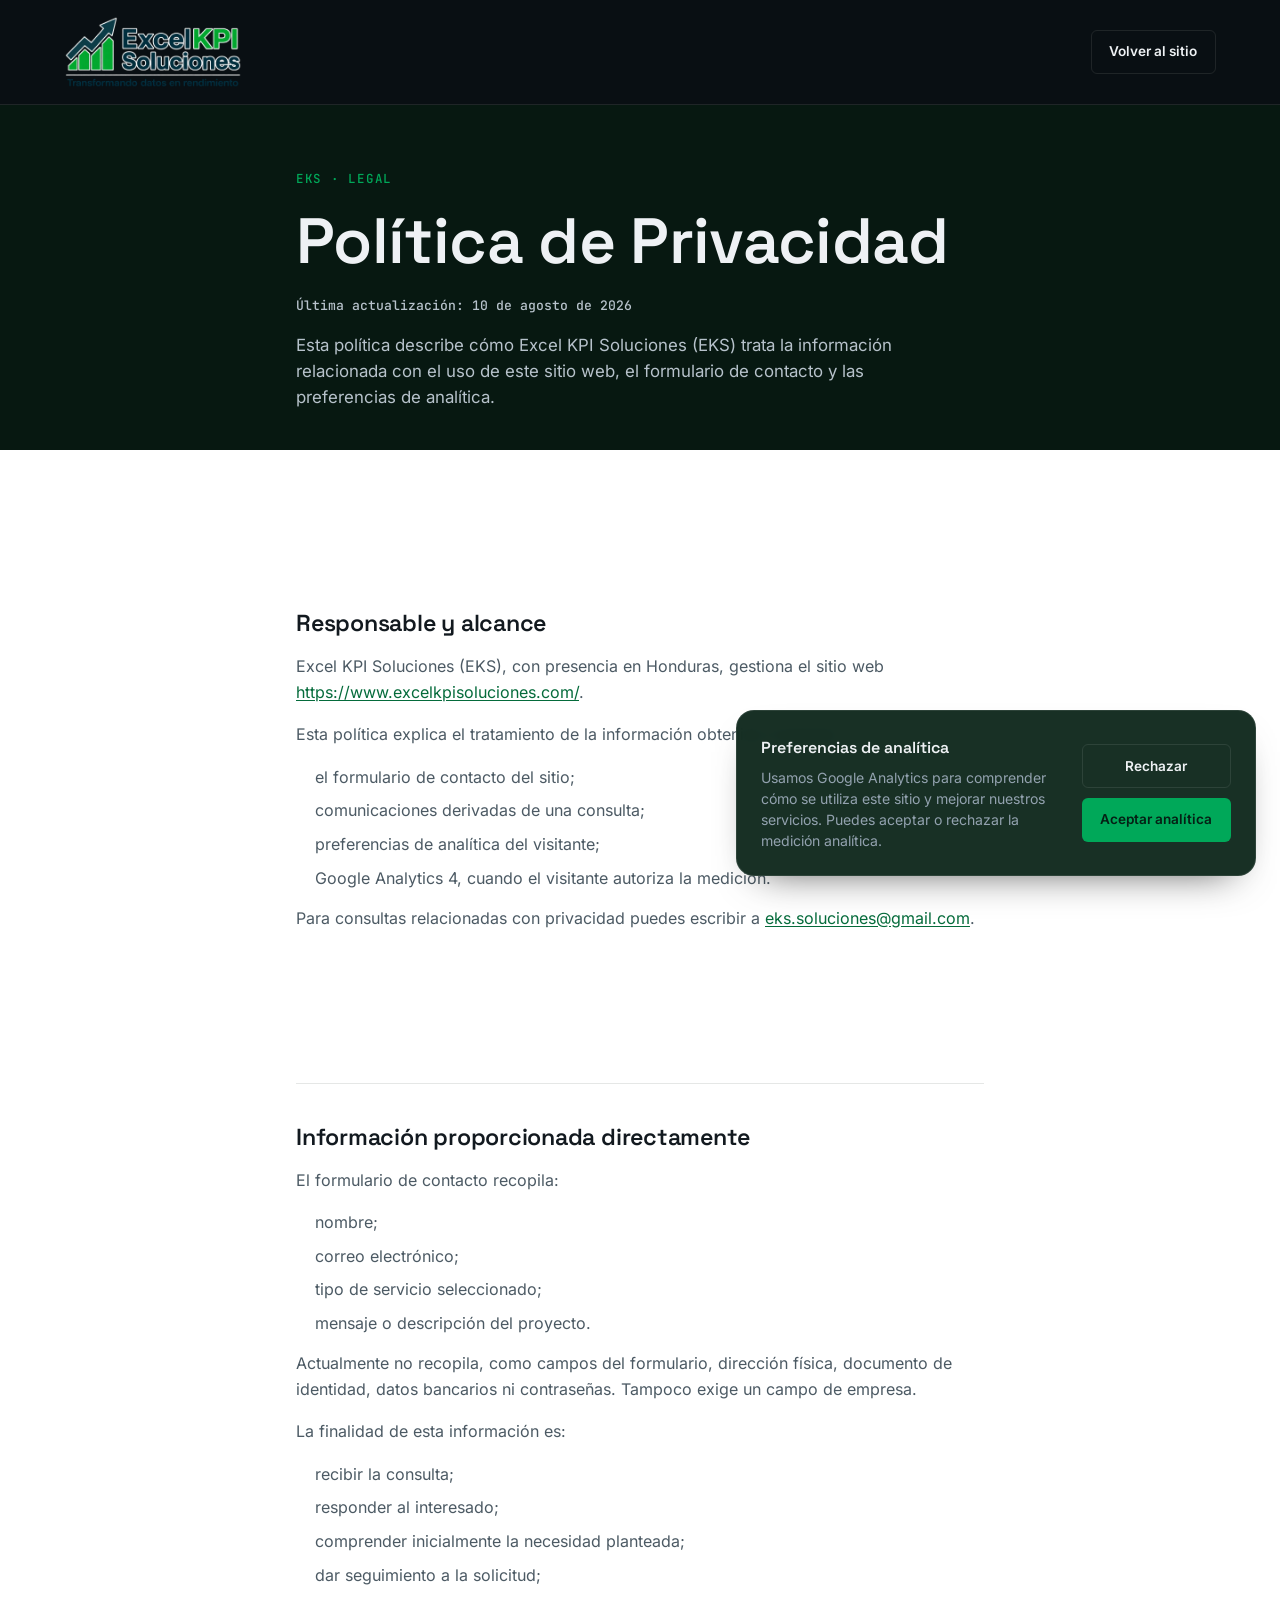
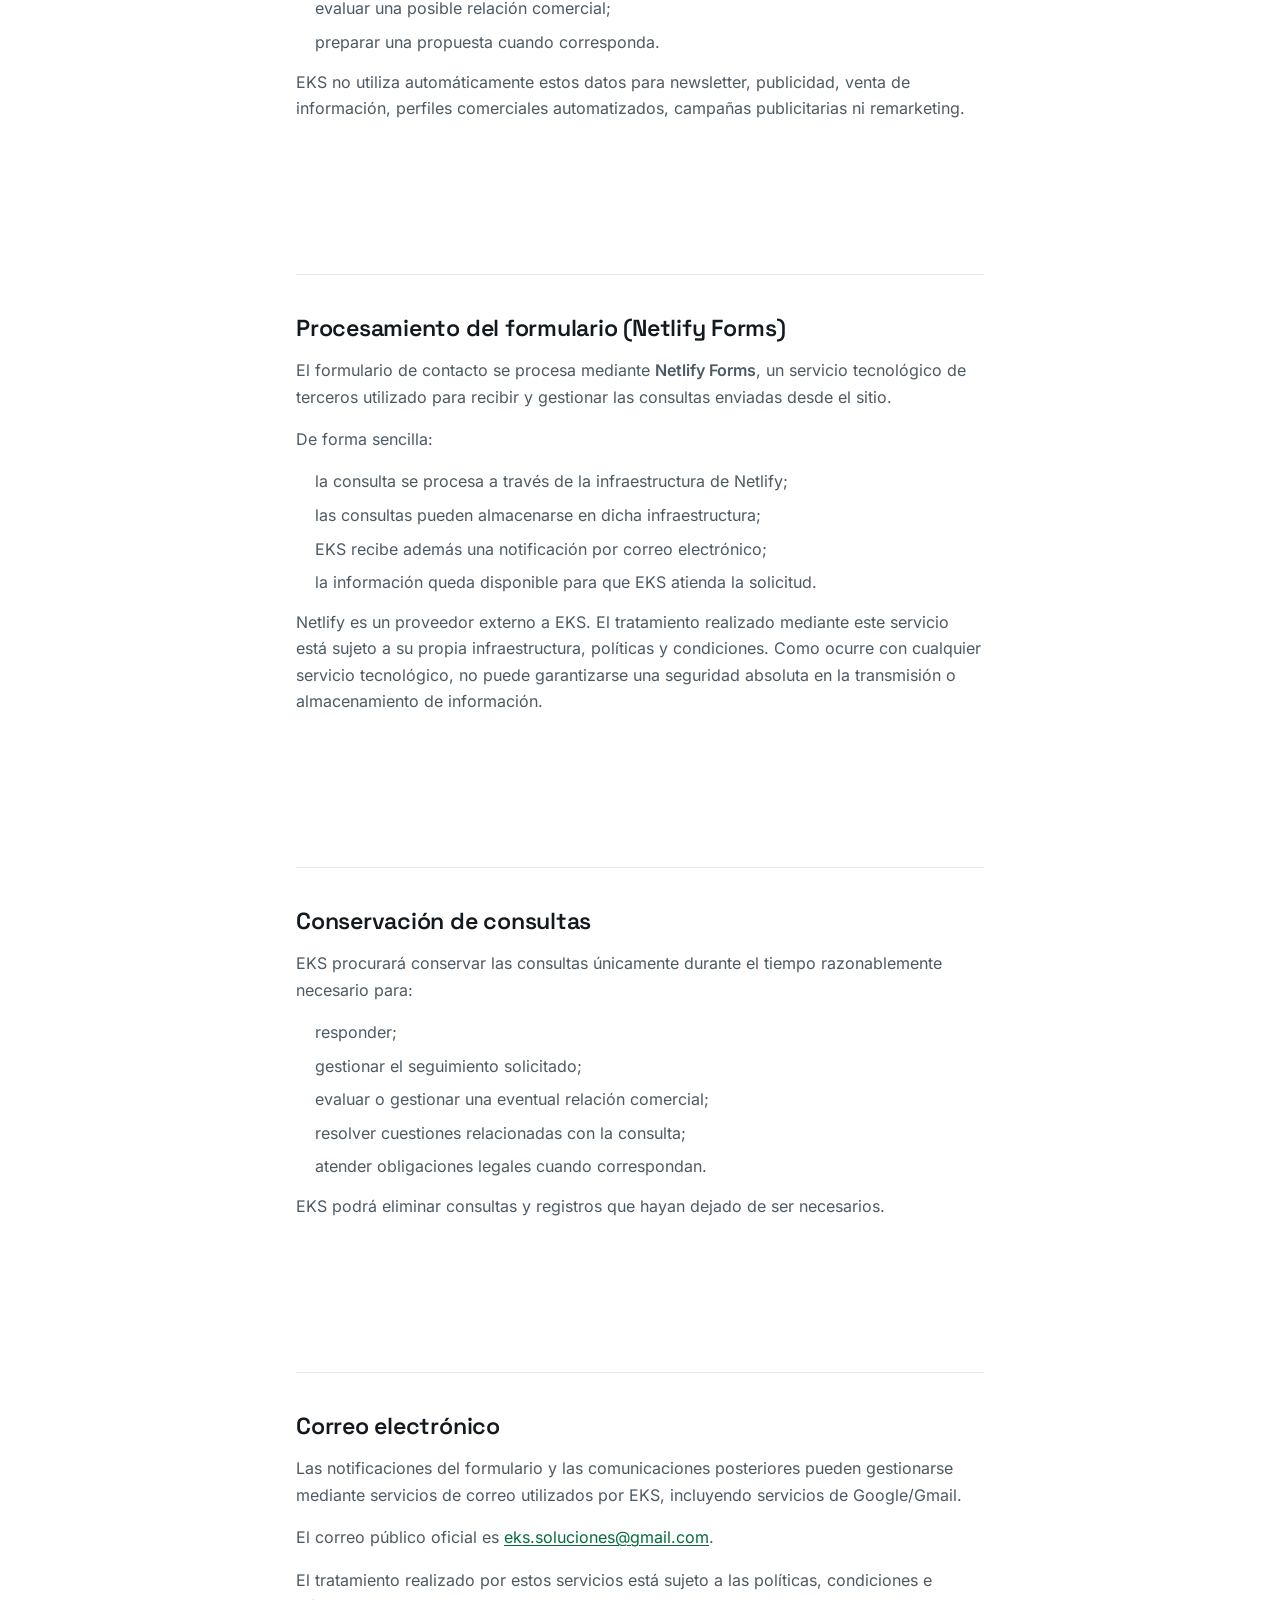
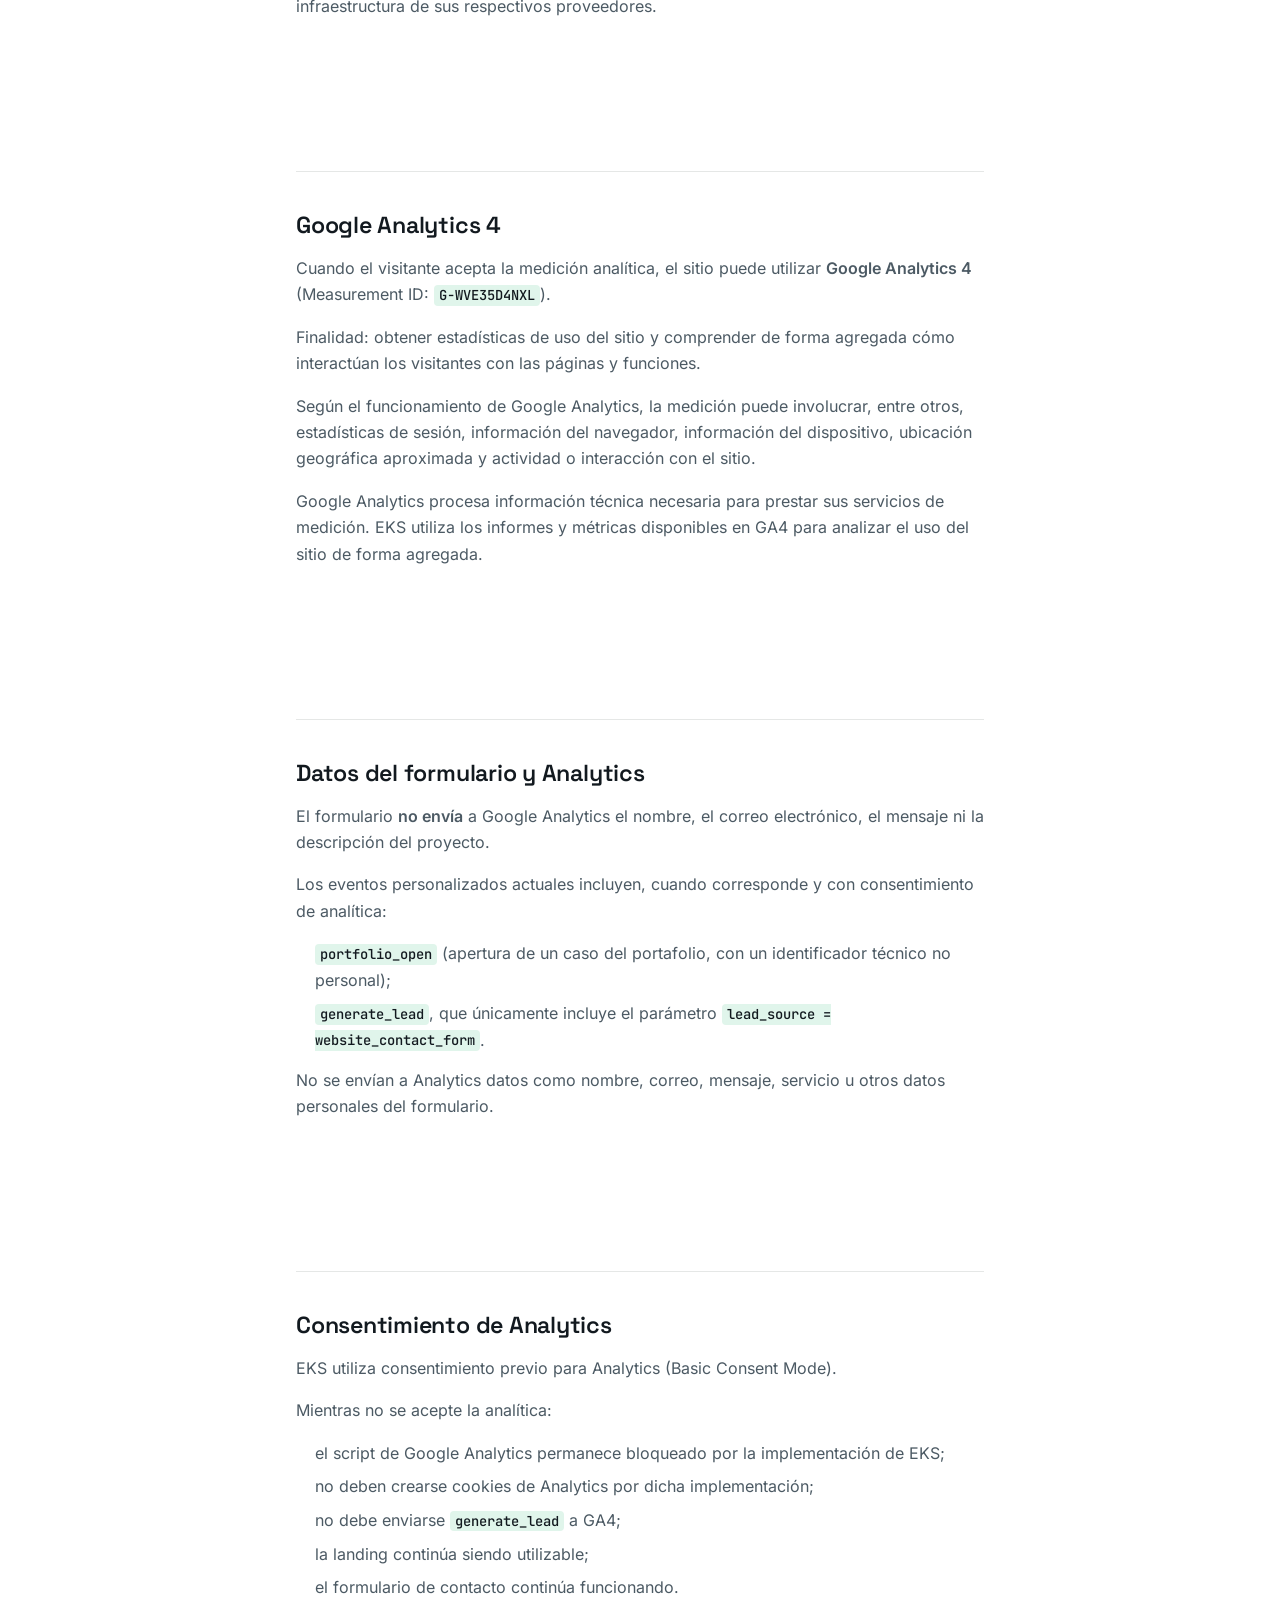
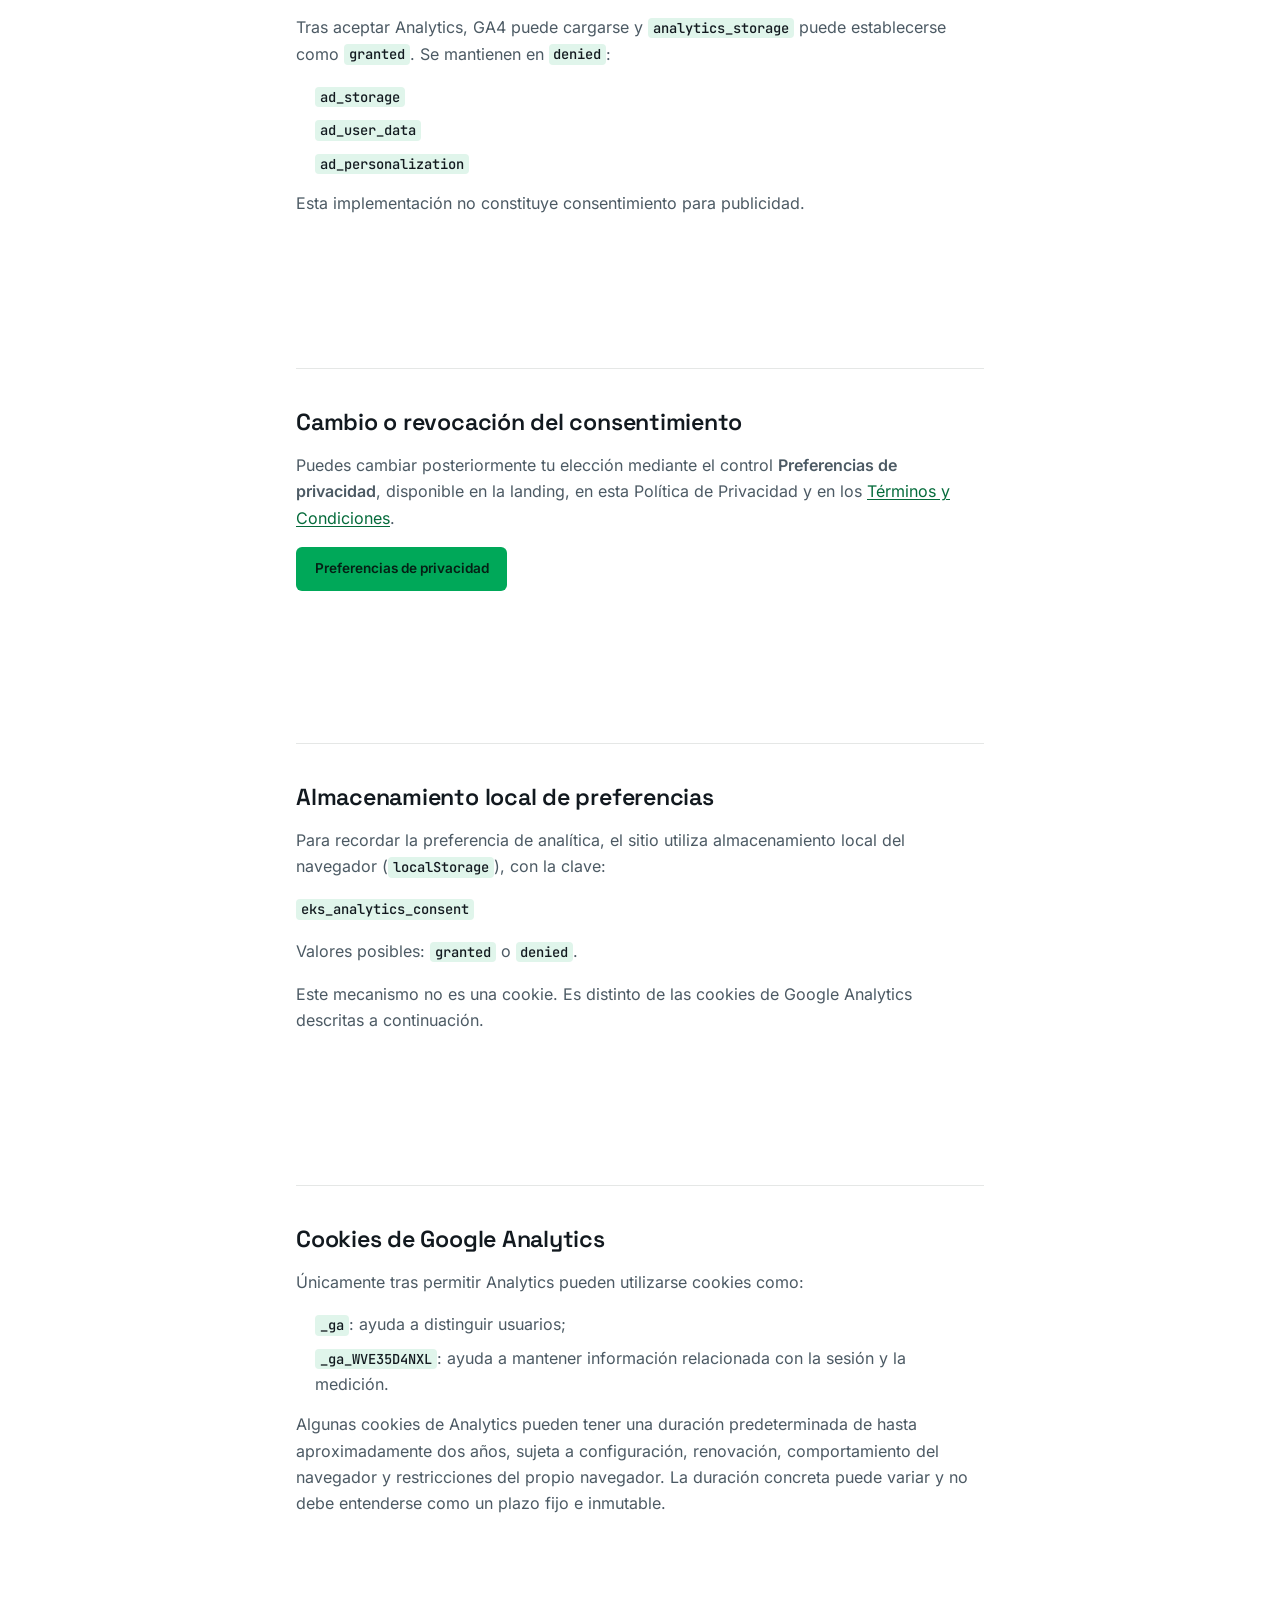
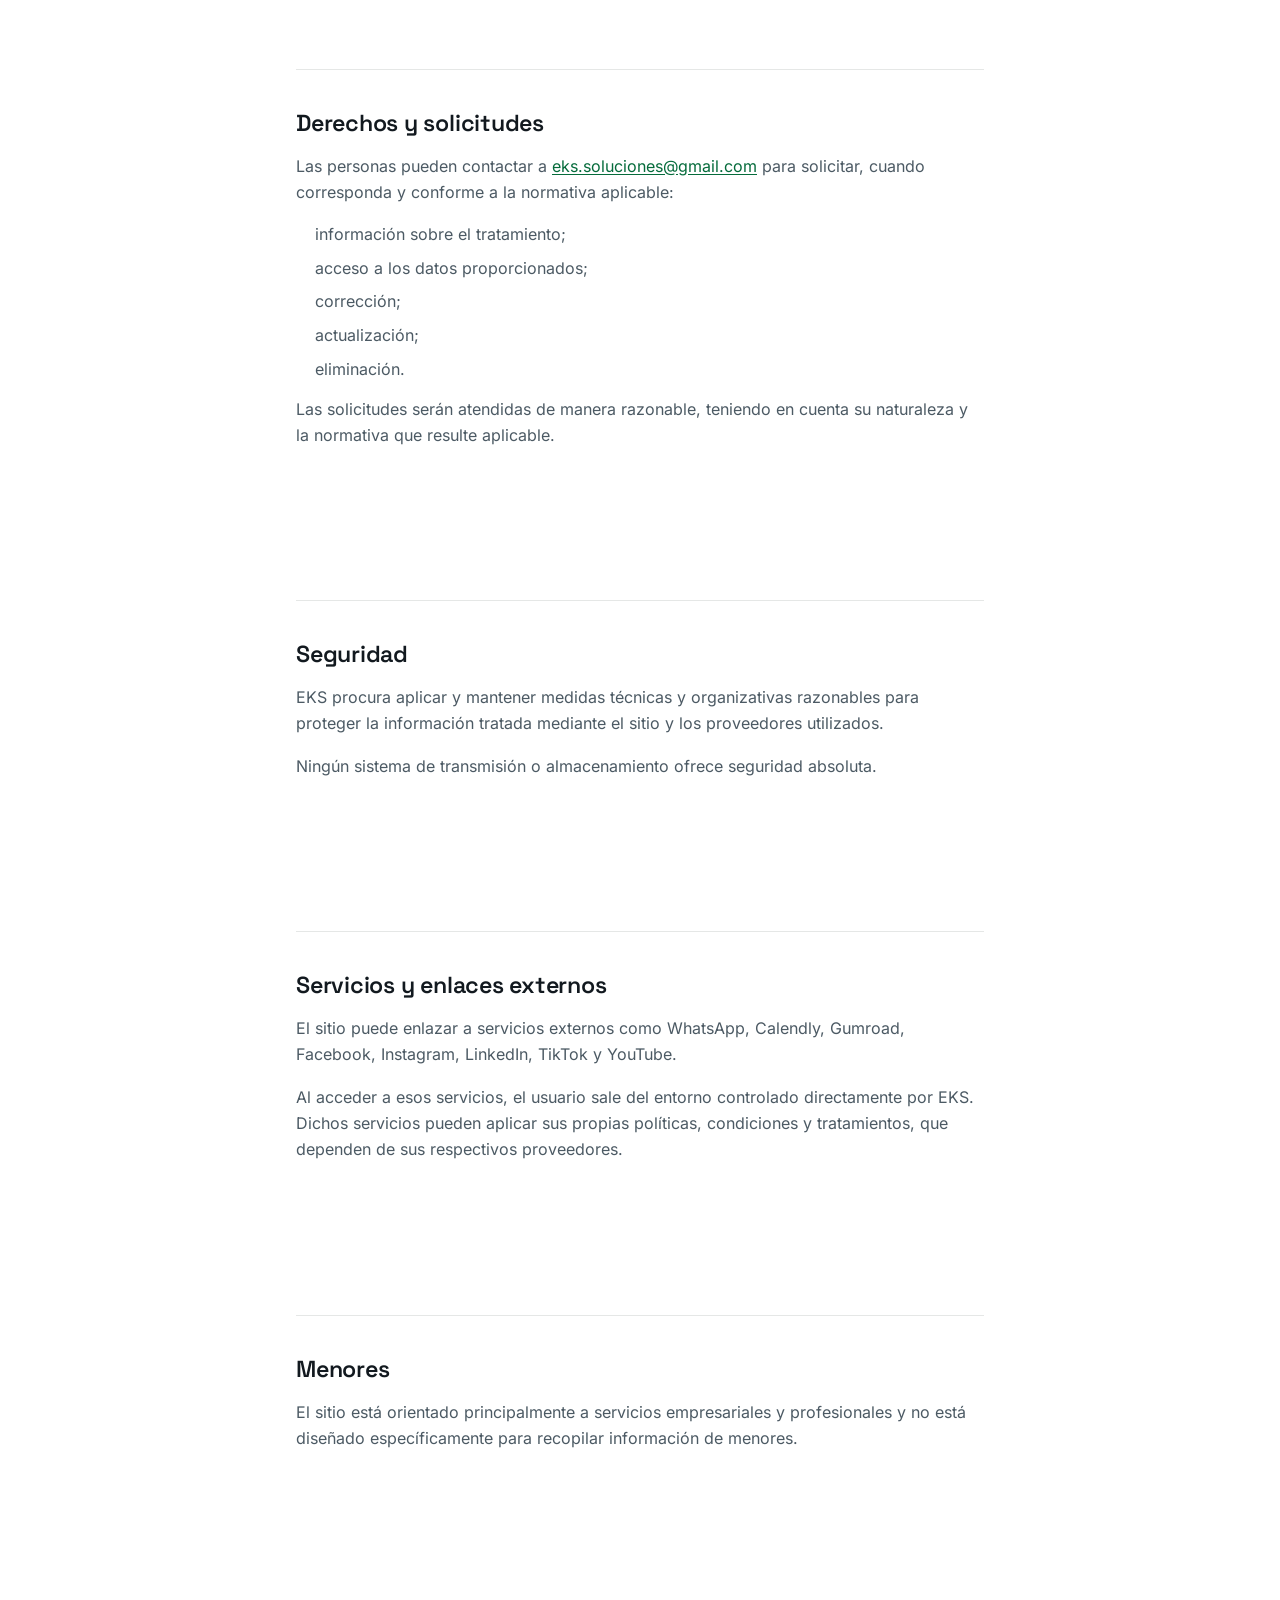
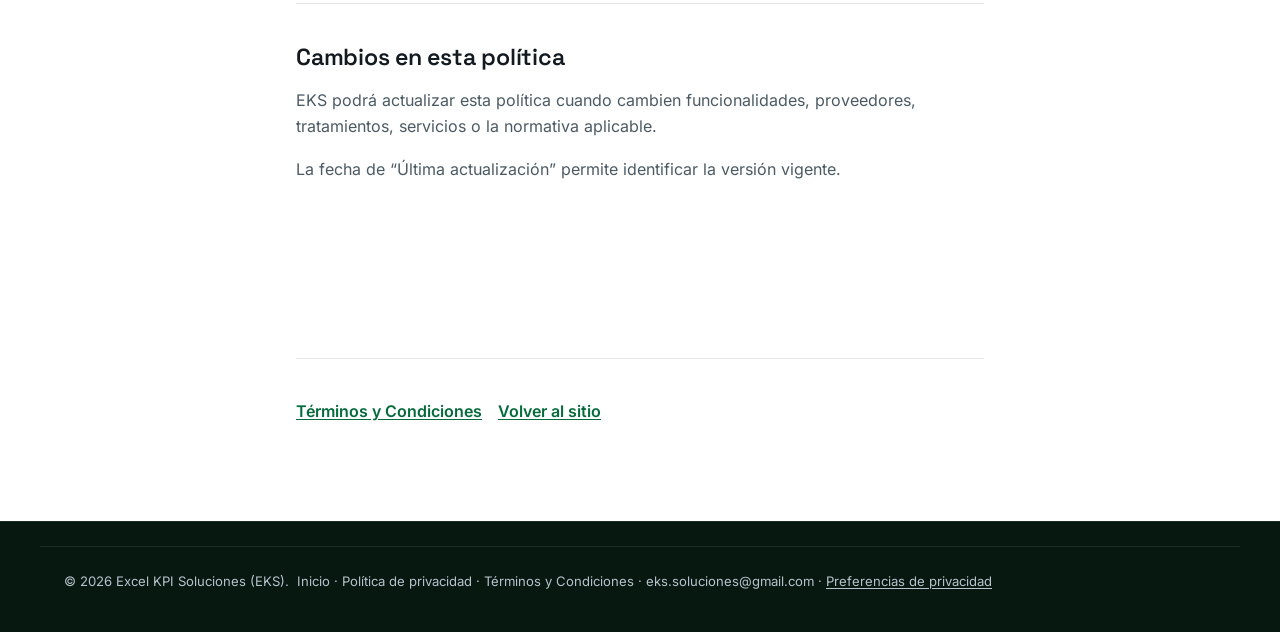
<file: privacidad/index.html>
<!DOCTYPE html>
<html lang="es">
<head>
<meta charset="UTF-8">
<meta name="viewport" content="width=device-width, initial-scale=1.0">
<title>Política de Privacidad | Excel KPI Soluciones (EKS)</title>
<meta name="description" content="Conoce cómo Excel KPI Soluciones (EKS) trata la información enviada mediante su sitio web y gestiona las preferencias de analítica.">
<link rel="canonical" href="https://www.excelkpisoluciones.com/privacidad/">

<meta property="og:type" content="website">
<meta property="og:site_name" content="Excel KPI Soluciones">
<meta property="og:title" content="Política de Privacidad | Excel KPI Soluciones (EKS)">
<meta property="og:description" content="Conoce cómo Excel KPI Soluciones (EKS) trata la información enviada mediante su sitio web y gestiona las preferencias de analítica.">
<meta property="og:url" content="https://www.excelkpisoluciones.com/privacidad/">
<meta property="og:image" content="https://www.excelkpisoluciones.com/imagenes/eks-social-card.jpg">
<meta property="og:image:type" content="image/jpeg">
<meta property="og:image:width" content="1200">
<meta property="og:image:height" content="630">
<meta property="og:image:alt" content="Excel KPI Soluciones — Política de Privacidad">
<meta property="og:locale" content="es_HN">

<meta name="twitter:card" content="summary_large_image">
<meta name="twitter:title" content="Política de Privacidad | Excel KPI Soluciones (EKS)">
<meta name="twitter:description" content="Conoce cómo Excel KPI Soluciones (EKS) trata la información enviada mediante su sitio web y gestiona las preferencias de analítica.">
<meta name="twitter:image" content="https://www.excelkpisoluciones.com/imagenes/eks-social-card.jpg">
<meta name="twitter:image:alt" content="Excel KPI Soluciones — Política de Privacidad">

<link rel="icon" href="/imagenes/favicon-32.png" type="image/png" sizes="32x32">
<link rel="icon" href="/imagenes/favicon-48.png" type="image/png" sizes="48x48">
<link rel="apple-touch-icon" href="/imagenes/apple-touch-icon.png" sizes="180x180">

<link rel="stylesheet" href="/styles.css">
<script defer src="/scripts.js"></script>
</head>
<body class="page-legal">

<a class="skip-link" href="#contenido">Saltar al contenido</a>

<header class="site-header legal-header" id="siteHeader">
  <div class="container header-inner legal-header__inner">
    <a href="/" class="brand">
      <img
        src="/imagenes/logo-eks-oficial.webp"
        alt="Excel KPI Soluciones"
        class="brand-logo"
        width="800"
        height="325"
        decoding="async">
    </a>
    <a href="/" class="btn btn-ghost btn-sm legal-back">Volver al sitio</a>
  </div>
</header>

<main id="contenido">
  <header class="legal-hero">
    <div class="container legal-hero__inner">
      <p class="eyebrow">EKS · Legal</p>
      <h1>Política de Privacidad</h1>
      <p class="legal-updated">Última actualización: 10 de agosto de 2026</p>
      <p class="legal-lede">Esta política describe cómo Excel KPI Soluciones (EKS) trata la información relacionada con el uso de este sitio web, el formulario de contacto y las preferencias de analítica.</p>
    </div>
  </header>

  <article class="legal-doc">
    <div class="container legal-doc__inner">

      <section class="legal-section" aria-labelledby="resp-alcance">
        <h2 id="resp-alcance">Responsable y alcance</h2>
        <p>Excel KPI Soluciones (EKS), con presencia en Honduras, gestiona el sitio web <a href="https://www.excelkpisoluciones.com/">https://www.excelkpisoluciones.com/</a>.</p>
        <p>Esta política explica el tratamiento de la información obtenida mediante:</p>
        <ul>
          <li>el formulario de contacto del sitio;</li>
          <li>comunicaciones derivadas de una consulta;</li>
          <li>preferencias de analítica del visitante;</li>
          <li>Google Analytics 4, cuando el visitante autoriza la medición.</li>
        </ul>
        <p>Para consultas relacionadas con privacidad puedes escribir a <a href="mailto:eks.soluciones@gmail.com">eks.soluciones@gmail.com</a>.</p>
      </section>

      <section class="legal-section" aria-labelledby="info-directa">
        <h2 id="info-directa">Información proporcionada directamente</h2>
        <p>El formulario de contacto recopila:</p>
        <ul>
          <li>nombre;</li>
          <li>correo electrónico;</li>
          <li>tipo de servicio seleccionado;</li>
          <li>mensaje o descripción del proyecto.</li>
        </ul>
        <p>Actualmente no recopila, como campos del formulario, dirección física, documento de identidad, datos bancarios ni contraseñas. Tampoco exige un campo de empresa.</p>
        <p>La finalidad de esta información es:</p>
        <ul>
          <li>recibir la consulta;</li>
          <li>responder al interesado;</li>
          <li>comprender inicialmente la necesidad planteada;</li>
          <li>dar seguimiento a la solicitud;</li>
          <li>evaluar una posible relación comercial;</li>
          <li>preparar una propuesta cuando corresponda.</li>
        </ul>
        <p>EKS no utiliza automáticamente estos datos para newsletter, publicidad, venta de información, perfiles comerciales automatizados, campañas publicitarias ni remarketing.</p>
      </section>

      <section class="legal-section" aria-labelledby="netlify-forms">
        <h2 id="netlify-forms">Procesamiento del formulario (Netlify Forms)</h2>
        <p>El formulario de contacto se procesa mediante <strong>Netlify Forms</strong>, un servicio tecnológico de terceros utilizado para recibir y gestionar las consultas enviadas desde el sitio.</p>
        <p>De forma sencilla:</p>
        <ul>
          <li>la consulta se procesa a través de la infraestructura de Netlify;</li>
          <li>las consultas pueden almacenarse en dicha infraestructura;</li>
          <li>EKS recibe además una notificación por correo electrónico;</li>
          <li>la información queda disponible para que EKS atienda la solicitud.</li>
        </ul>
        <p>Netlify es un proveedor externo a EKS. El tratamiento realizado mediante este servicio está sujeto a su propia infraestructura, políticas y condiciones. Como ocurre con cualquier servicio tecnológico, no puede garantizarse una seguridad absoluta en la transmisión o almacenamiento de información.</p>
      </section>

      <section class="legal-section" aria-labelledby="conservacion">
        <h2 id="conservacion">Conservación de consultas</h2>
        <p>EKS procurará conservar las consultas únicamente durante el tiempo razonablemente necesario para:</p>
        <ul>
          <li>responder;</li>
          <li>gestionar el seguimiento solicitado;</li>
          <li>evaluar o gestionar una eventual relación comercial;</li>
          <li>resolver cuestiones relacionadas con la consulta;</li>
          <li>atender obligaciones legales cuando correspondan.</li>
        </ul>
        <p>EKS podrá eliminar consultas y registros que hayan dejado de ser necesarios.</p>
      </section>

      <section class="legal-section" aria-labelledby="correo">
        <h2 id="correo">Correo electrónico</h2>
        <p>Las notificaciones del formulario y las comunicaciones posteriores pueden gestionarse mediante servicios de correo utilizados por EKS, incluyendo servicios de Google/Gmail.</p>
        <p>El correo público oficial es <a href="mailto:eks.soluciones@gmail.com">eks.soluciones@gmail.com</a>.</p>
        <p>El tratamiento realizado por estos servicios está sujeto a las políticas, condiciones e infraestructura de sus respectivos proveedores.</p>
      </section>

      <section class="legal-section" aria-labelledby="ga4">
        <h2 id="ga4">Google Analytics 4</h2>
        <p>Cuando el visitante acepta la medición analítica, el sitio puede utilizar <strong>Google Analytics 4</strong> (Measurement ID: <code>G-WVE35D4NXL</code>).</p>
        <p>Finalidad: obtener estadísticas de uso del sitio y comprender de forma agregada cómo interactúan los visitantes con las páginas y funciones.</p>
        <p>Según el funcionamiento de Google Analytics, la medición puede involucrar, entre otros, estadísticas de sesión, información del navegador, información del dispositivo, ubicación geográfica aproximada y actividad o interacción con el sitio.</p>
        <p>Google Analytics procesa información técnica necesaria para prestar sus servicios de medición. EKS utiliza los informes y métricas disponibles en GA4 para analizar el uso del sitio de forma agregada.</p>
      </section>

      <section class="legal-section" aria-labelledby="form-analytics">
        <h2 id="form-analytics">Datos del formulario y Analytics</h2>
        <p>El formulario <strong>no envía</strong> a Google Analytics el nombre, el correo electrónico, el mensaje ni la descripción del proyecto.</p>
        <p>Los eventos personalizados actuales incluyen, cuando corresponde y con consentimiento de analítica:</p>
        <ul>
          <li><code>portfolio_open</code> (apertura de un caso del portafolio, con un identificador técnico no personal);</li>
          <li><code>generate_lead</code>, que únicamente incluye el parámetro <code>lead_source = website_contact_form</code>.</li>
        </ul>
        <p>No se envían a Analytics datos como nombre, correo, mensaje, servicio u otros datos personales del formulario.</p>
      </section>

      <section class="legal-section" aria-labelledby="consentimiento">
        <h2 id="consentimiento">Consentimiento de Analytics</h2>
        <p>EKS utiliza consentimiento previo para Analytics (Basic Consent Mode).</p>
        <p>Mientras no se acepte la analítica:</p>
        <ul>
          <li>el script de Google Analytics permanece bloqueado por la implementación de EKS;</li>
          <li>no deben crearse cookies de Analytics por dicha implementación;</li>
          <li>no debe enviarse <code>generate_lead</code> a GA4;</li>
          <li>la landing continúa siendo utilizable;</li>
          <li>el formulario de contacto continúa funcionando.</li>
        </ul>
        <p>Tras aceptar Analytics, GA4 puede cargarse y <code>analytics_storage</code> puede establecerse como <code>granted</code>. Se mantienen en <code>denied</code>:</p>
        <ul>
          <li><code>ad_storage</code></li>
          <li><code>ad_user_data</code></li>
          <li><code>ad_personalization</code></li>
        </ul>
        <p>Esta implementación no constituye consentimiento para publicidad.</p>
      </section>

      <section class="legal-section" aria-labelledby="revocacion">
        <h2 id="revocacion">Cambio o revocación del consentimiento</h2>
        <p>Puedes cambiar posteriormente tu elección mediante el control <strong>Preferencias de privacidad</strong>, disponible en la landing, en esta Política de Privacidad y en los <a href="/terminos/">Términos y Condiciones</a>.</p>
        <p>
          <button type="button" class="btn btn-primary btn-sm" data-privacy-preferences>Preferencias de privacidad</button>
        </p>
      </section>

      <section class="legal-section" aria-labelledby="localstorage">
        <h2 id="localstorage">Almacenamiento local de preferencias</h2>
        <p>Para recordar la preferencia de analítica, el sitio utiliza almacenamiento local del navegador (<code>localStorage</code>), con la clave:</p>
        <p><code>eks_analytics_consent</code></p>
        <p>Valores posibles: <code>granted</code> o <code>denied</code>.</p>
        <p>Este mecanismo no es una cookie. Es distinto de las cookies de Google Analytics descritas a continuación.</p>
      </section>

      <section class="legal-section" aria-labelledby="cookies-ga">
        <h2 id="cookies-ga">Cookies de Google Analytics</h2>
        <p>Únicamente tras permitir Analytics pueden utilizarse cookies como:</p>
        <ul>
          <li><code>_ga</code>: ayuda a distinguir usuarios;</li>
          <li><code>_ga_WVE35D4NXL</code>: ayuda a mantener información relacionada con la sesión y la medición.</li>
        </ul>
        <p>Algunas cookies de Analytics pueden tener una duración predeterminada de hasta aproximadamente dos años, sujeta a configuración, renovación, comportamiento del navegador y restricciones del propio navegador. La duración concreta puede variar y no debe entenderse como un plazo fijo e inmutable.</p>
      </section>

      <section class="legal-section" aria-labelledby="derechos">
        <h2 id="derechos">Derechos y solicitudes</h2>
        <p>Las personas pueden contactar a <a href="mailto:eks.soluciones@gmail.com">eks.soluciones@gmail.com</a> para solicitar, cuando corresponda y conforme a la normativa aplicable:</p>
        <ul>
          <li>información sobre el tratamiento;</li>
          <li>acceso a los datos proporcionados;</li>
          <li>corrección;</li>
          <li>actualización;</li>
          <li>eliminación.</li>
        </ul>
        <p>Las solicitudes serán atendidas de manera razonable, teniendo en cuenta su naturaleza y la normativa que resulte aplicable.</p>
      </section>

      <section class="legal-section" aria-labelledby="seguridad">
        <h2 id="seguridad">Seguridad</h2>
        <p>EKS procura aplicar y mantener medidas técnicas y organizativas razonables para proteger la información tratada mediante el sitio y los proveedores utilizados.</p>
        <p>Ningún sistema de transmisión o almacenamiento ofrece seguridad absoluta.</p>
      </section>

      <section class="legal-section" aria-labelledby="externos">
        <h2 id="externos">Servicios y enlaces externos</h2>
        <p>El sitio puede enlazar a servicios externos como WhatsApp, Calendly, Gumroad, Facebook, Instagram, LinkedIn, TikTok y YouTube.</p>
        <p>Al acceder a esos servicios, el usuario sale del entorno controlado directamente por EKS. Dichos servicios pueden aplicar sus propias políticas, condiciones y tratamientos, que dependen de sus respectivos proveedores.</p>
      </section>

      <section class="legal-section" aria-labelledby="menores">
        <h2 id="menores">Menores</h2>
        <p>El sitio está orientado principalmente a servicios empresariales y profesionales y no está diseñado específicamente para recopilar información de menores.</p>
      </section>

      <section class="legal-section" aria-labelledby="cambios">
        <h2 id="cambios">Cambios en esta política</h2>
        <p>EKS podrá actualizar esta política cuando cambien funcionalidades, proveedores, tratamientos, servicios o la normativa aplicable.</p>
        <p>La fecha de “Última actualización” permite identificar la versión vigente.</p>
      </section>

      <nav class="legal-crossnav" aria-label="Documentos relacionados">
        <a href="/terminos/">Términos y Condiciones</a>
        <a href="/">Volver al sitio</a>
      </nav>
    </div>
  </article>
</main>

<footer class="site-footer legal-footer">
  <div class="container footer-bottom legal-footer__bottom">
    <p>© <span id="footerYear"></span> Excel KPI Soluciones (EKS).</p>
    <p class="footer-legal">
      <a href="/">Inicio</a> ·
      <a href="/privacidad/">Política de privacidad</a> ·
      <a href="/terminos/">Términos y Condiciones</a> ·
      <a href="mailto:eks.soluciones@gmail.com">eks.soluciones@gmail.com</a> ·
      <button type="button" class="footer-privacy-btn" id="privacyPreferencesBtn">Preferencias de privacidad</button>
    </p>
  </div>
</footer>

<div
  id="analyticsConsent"
  class="analytics-consent"
  role="region"
  aria-labelledby="analyticsConsentTitle"
  hidden>
  <div class="analytics-consent__inner">
    <div class="analytics-consent__copy">
      <p class="analytics-consent__title" id="analyticsConsentTitle">Preferencias de analítica</p>
      <p class="analytics-consent__text">
        Usamos Google Analytics para comprender cómo se utiliza este sitio y mejorar nuestros servicios.
        Puedes aceptar o rechazar la medición analítica.
      </p>
    </div>
    <div class="analytics-consent__actions">
      <button type="button" class="btn btn-ghost btn-sm" id="analyticsConsentDeny">Rechazar</button>
      <button type="button" class="btn btn-primary btn-sm" id="analyticsConsentAllow">Aceptar analítica</button>
    </div>
  </div>
</div>

</body>
</html>
</file>
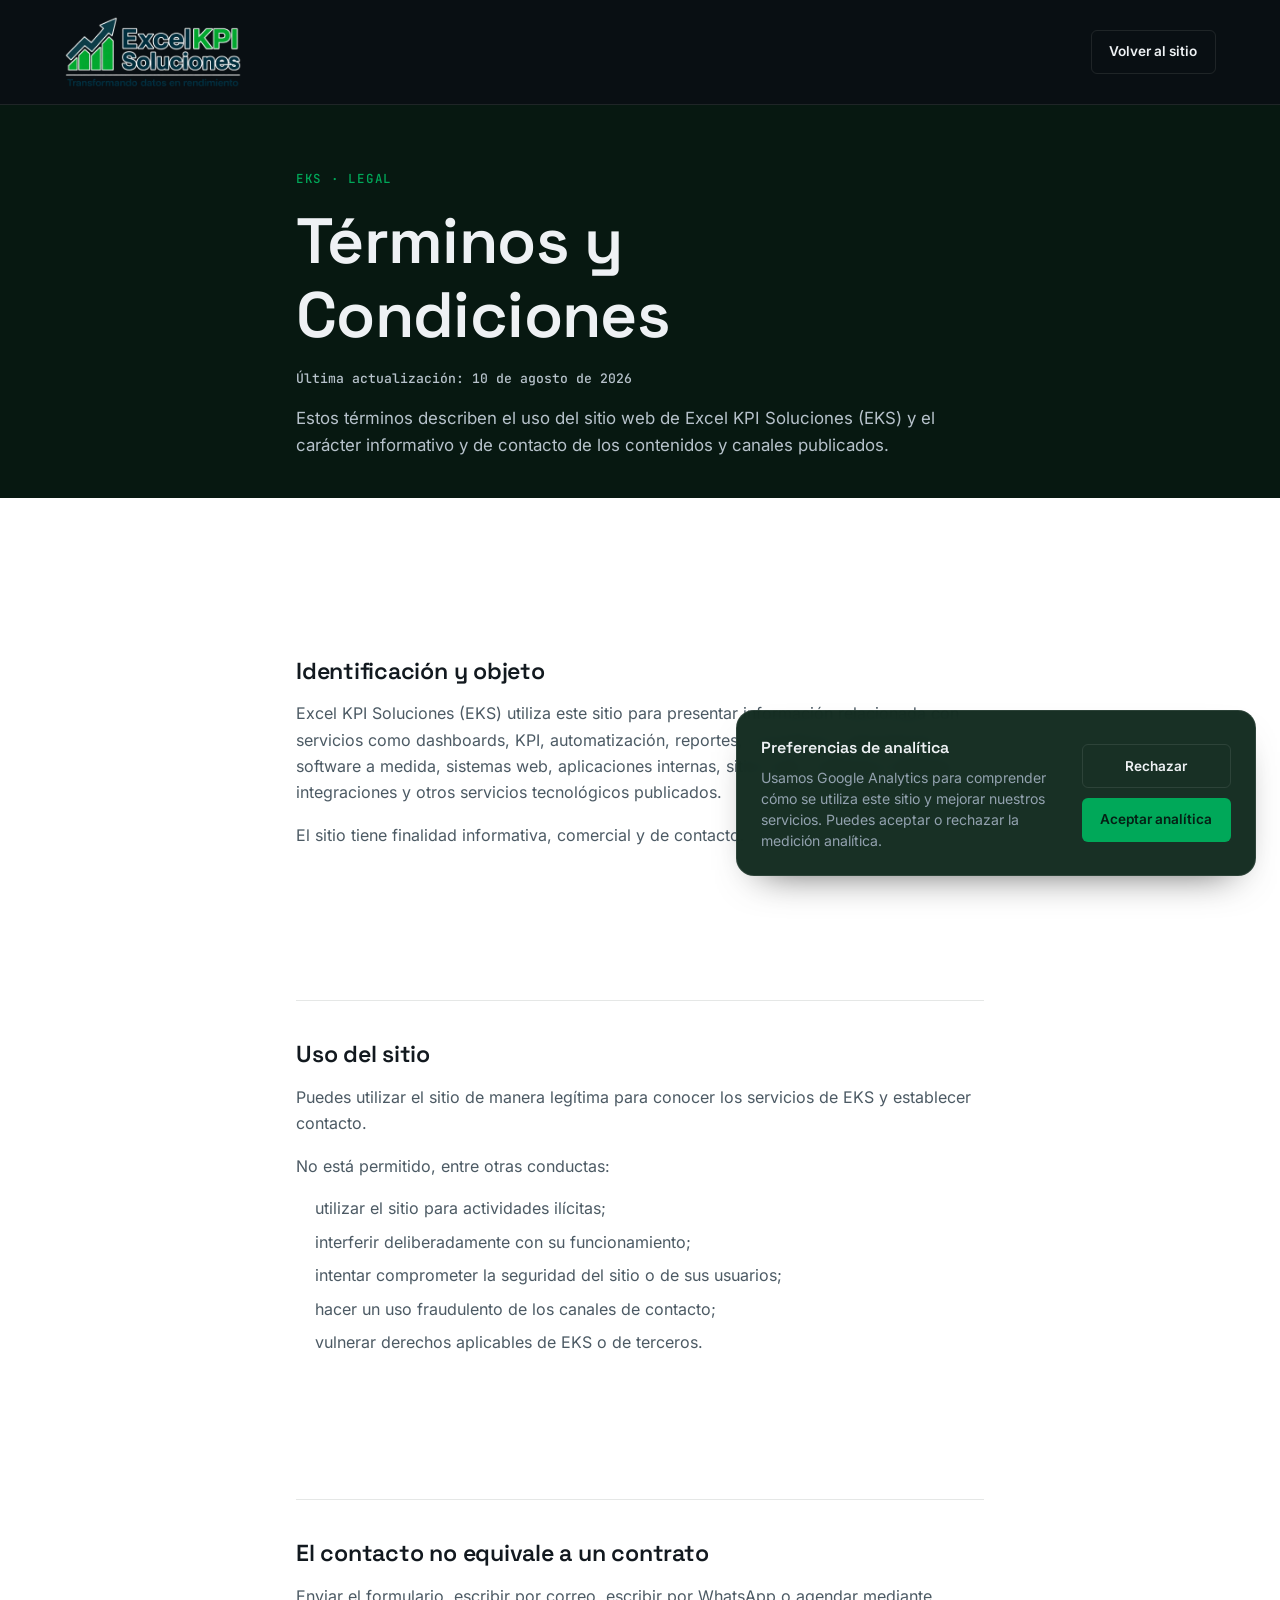
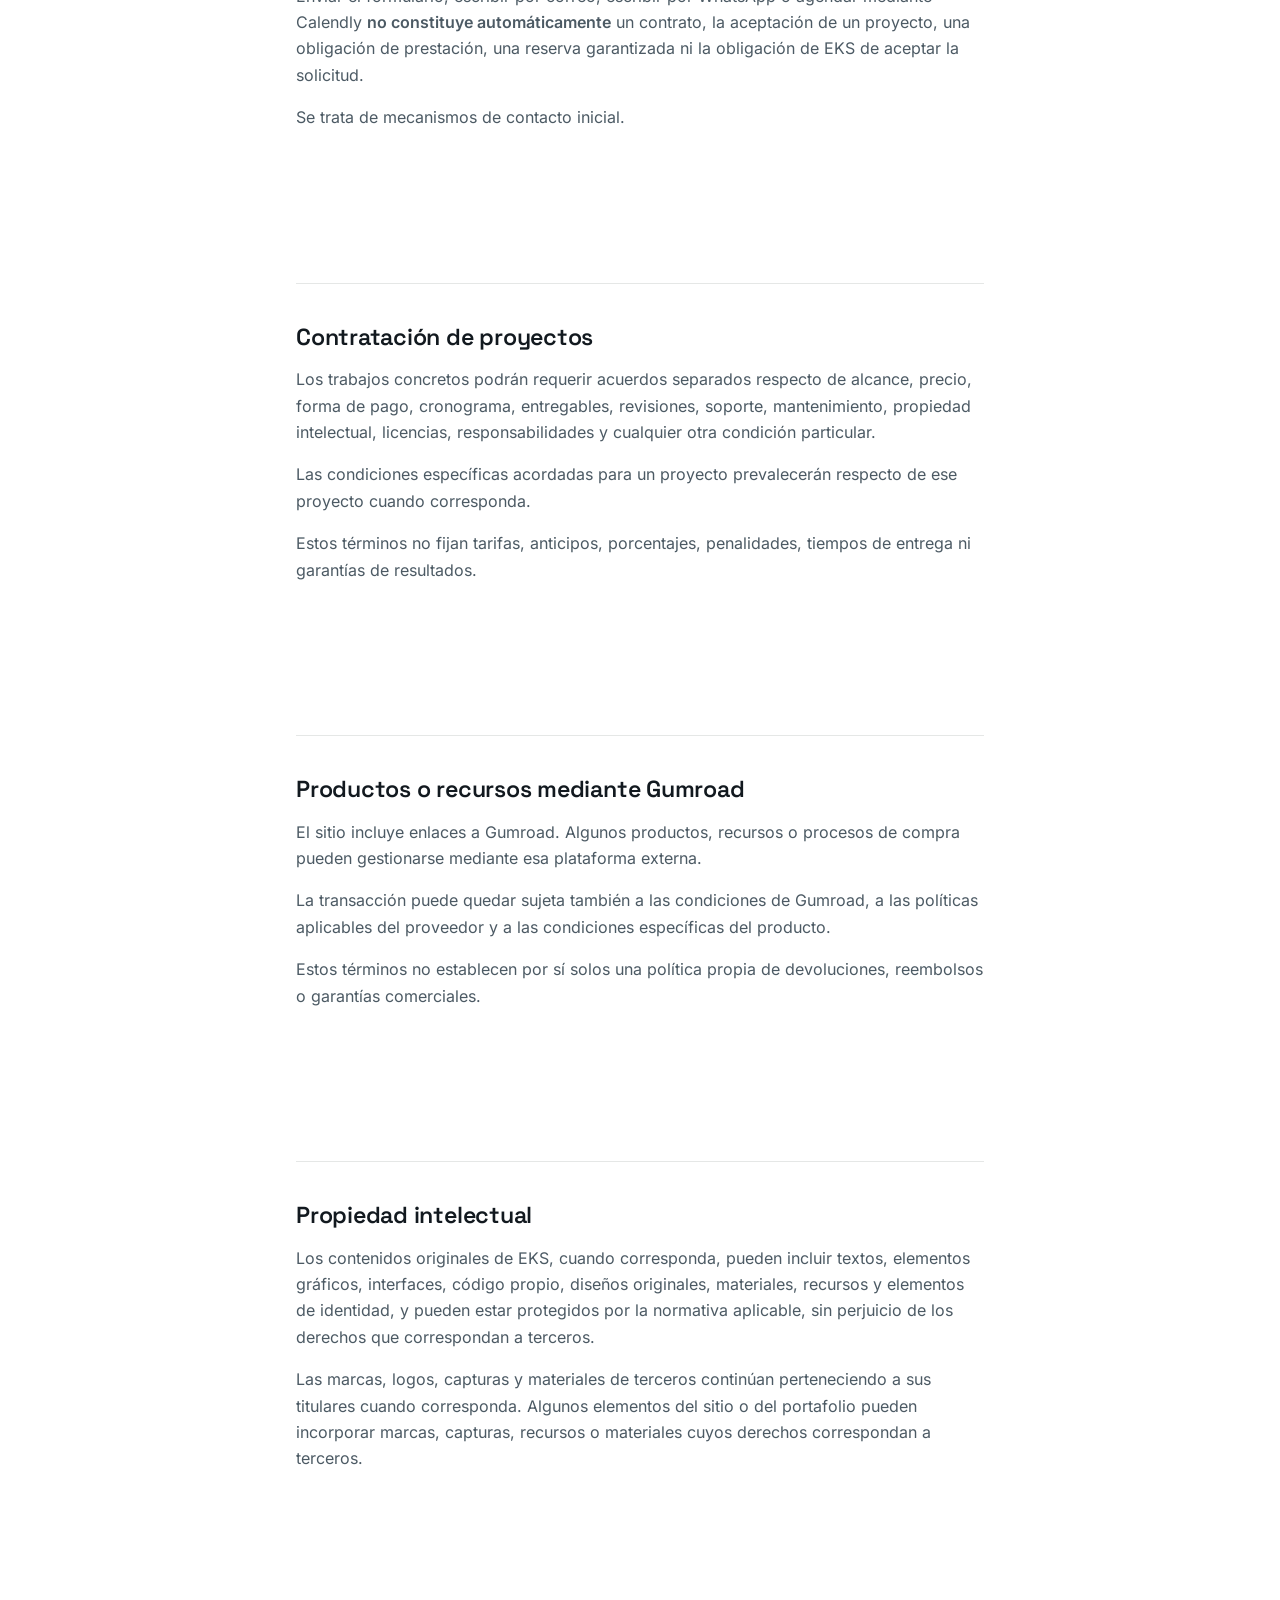
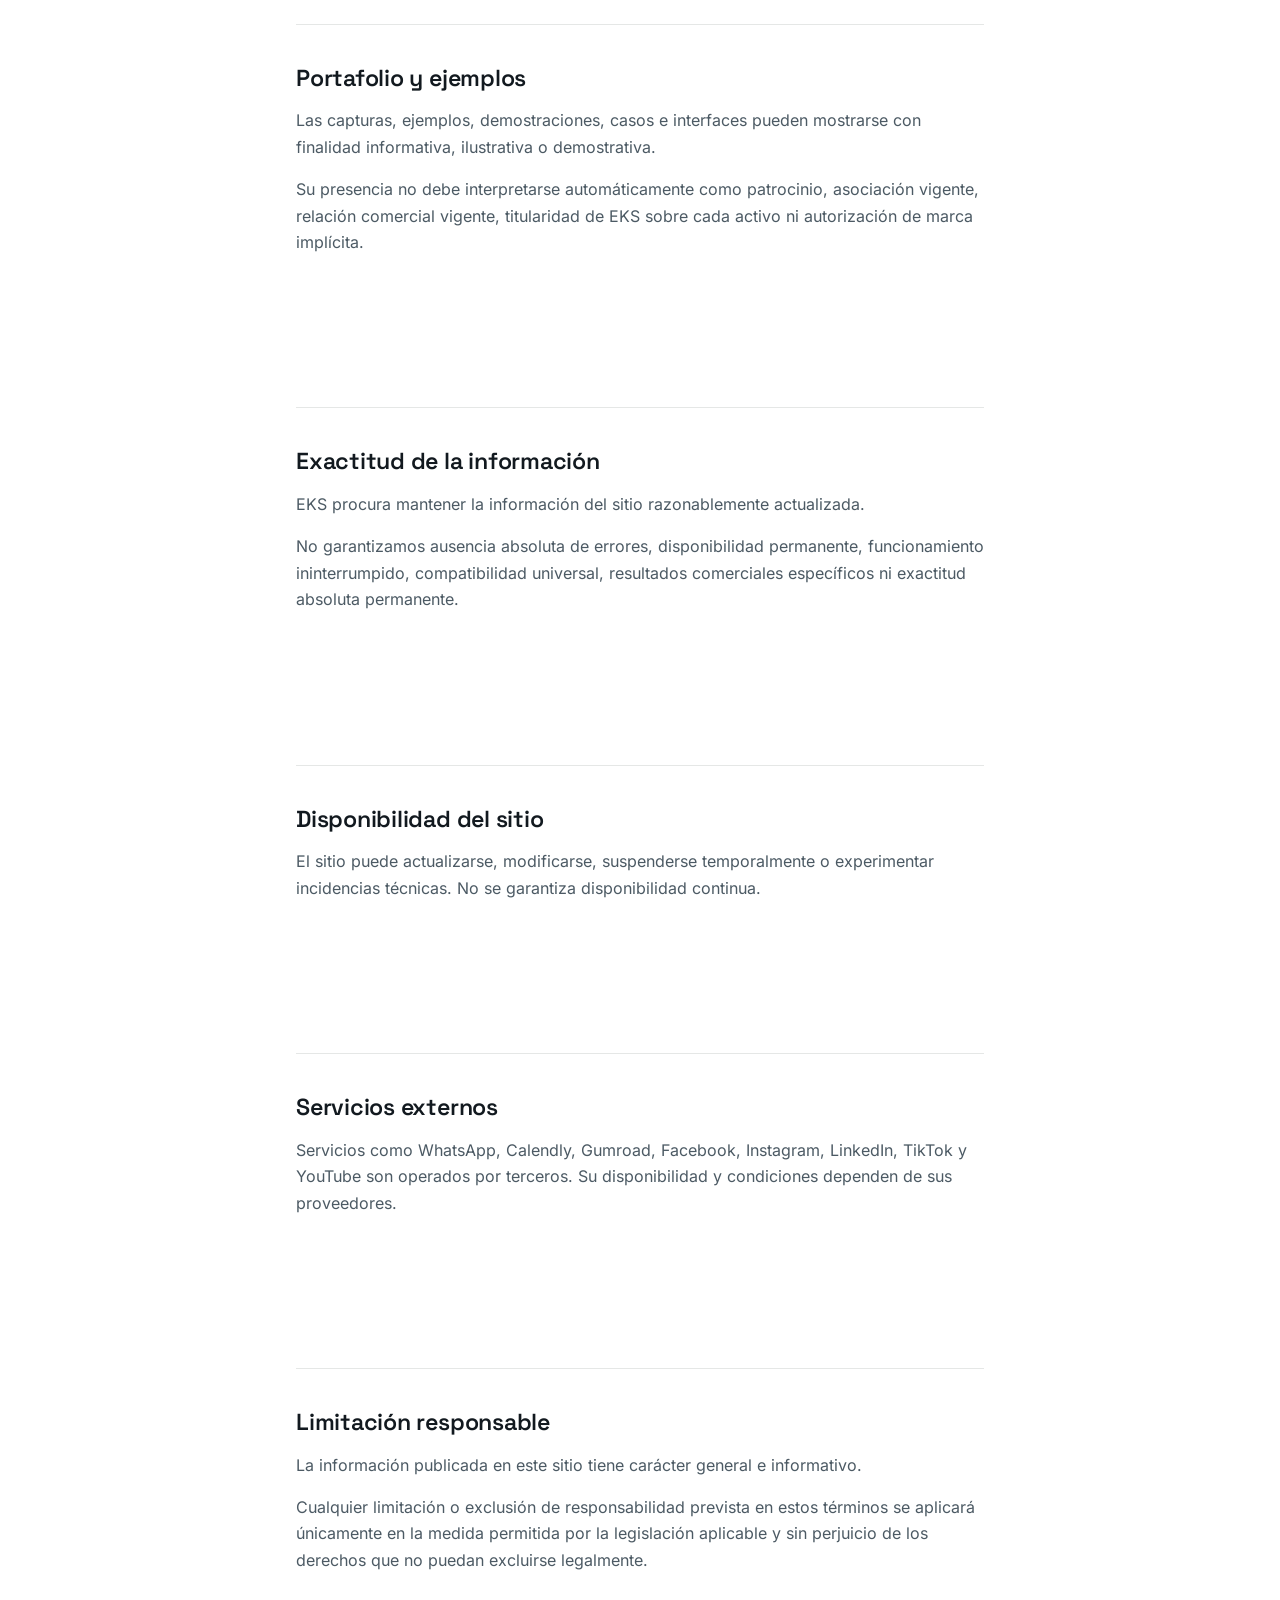
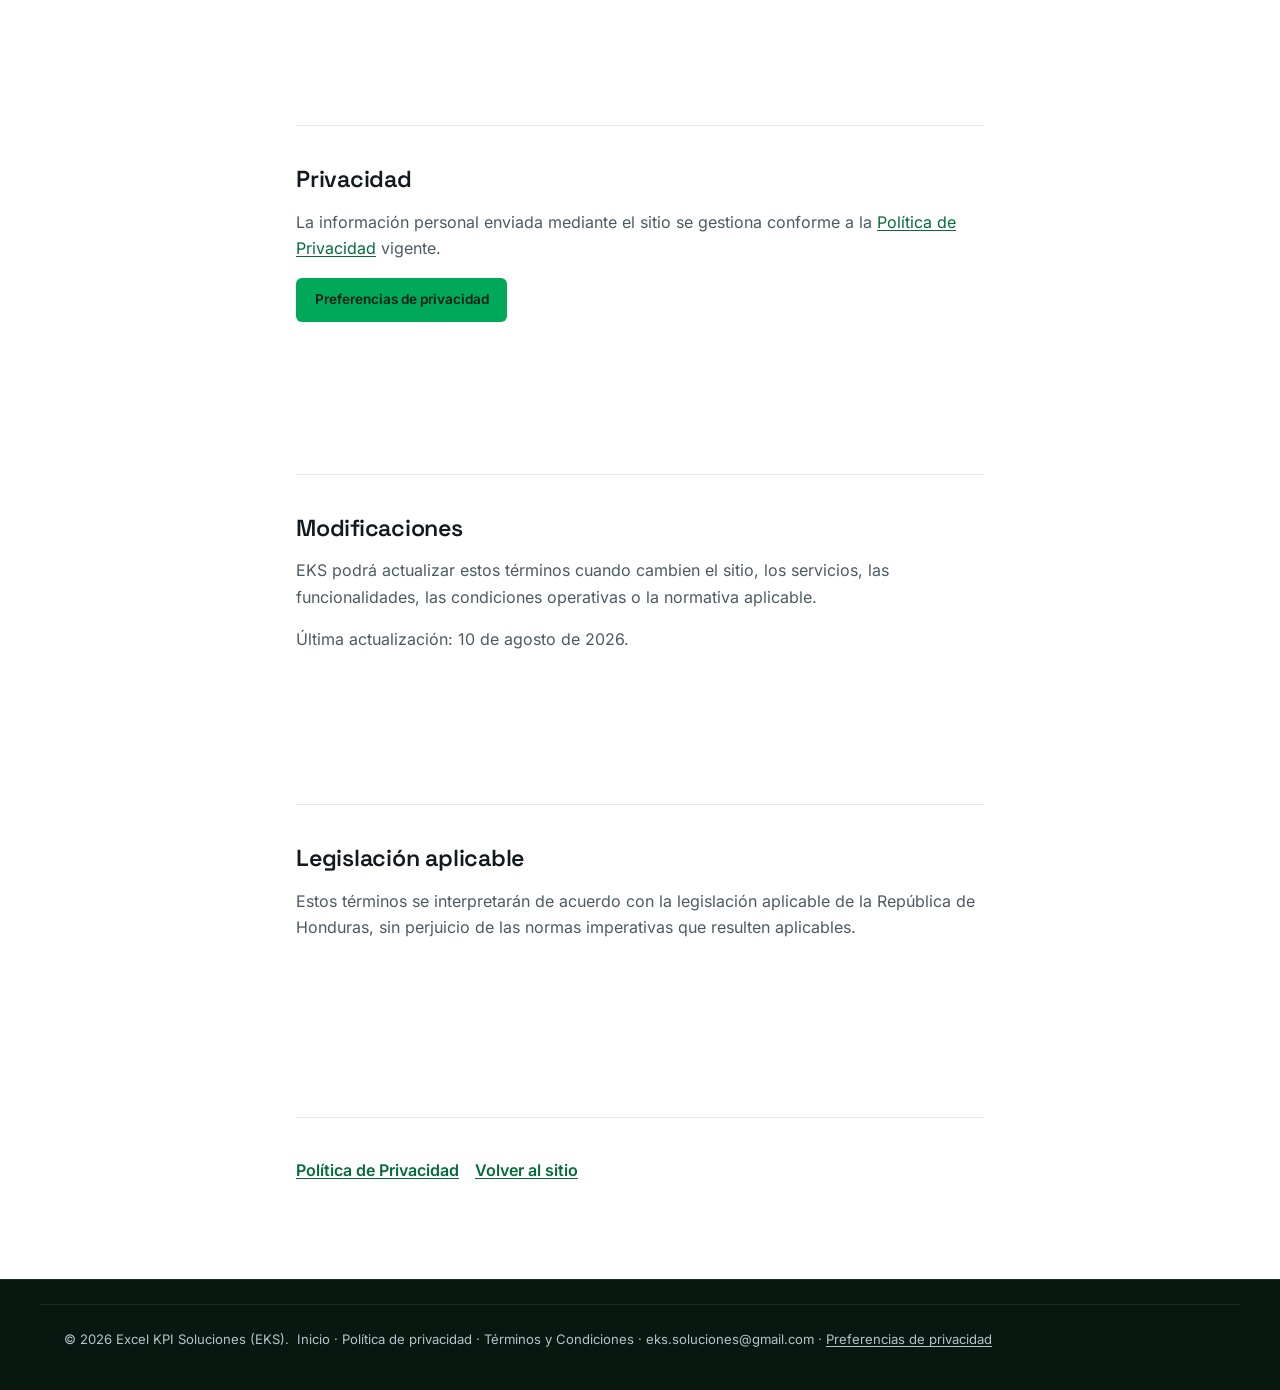
<file: terminos/index.html>
<!DOCTYPE html>
<html lang="es">
<head>
<meta charset="UTF-8">
<meta name="viewport" content="width=device-width, initial-scale=1.0">
<title>Términos y Condiciones | Excel KPI Soluciones (EKS)</title>
<meta name="description" content="Consulta los términos aplicables al uso del sitio web y a la información sobre los servicios ofrecidos por Excel KPI Soluciones (EKS).">
<link rel="canonical" href="https://www.excelkpisoluciones.com/terminos/">

<meta property="og:type" content="website">
<meta property="og:site_name" content="Excel KPI Soluciones">
<meta property="og:title" content="Términos y Condiciones | Excel KPI Soluciones (EKS)">
<meta property="og:description" content="Consulta los términos aplicables al uso del sitio web y a la información sobre los servicios ofrecidos por Excel KPI Soluciones (EKS).">
<meta property="og:url" content="https://www.excelkpisoluciones.com/terminos/">
<meta property="og:image" content="https://www.excelkpisoluciones.com/imagenes/eks-social-card.jpg">
<meta property="og:image:type" content="image/jpeg">
<meta property="og:image:width" content="1200">
<meta property="og:image:height" content="630">
<meta property="og:image:alt" content="Excel KPI Soluciones — Términos y Condiciones">
<meta property="og:locale" content="es_HN">

<meta name="twitter:card" content="summary_large_image">
<meta name="twitter:title" content="Términos y Condiciones | Excel KPI Soluciones (EKS)">
<meta name="twitter:description" content="Consulta los términos aplicables al uso del sitio web y a la información sobre los servicios ofrecidos por Excel KPI Soluciones (EKS).">
<meta name="twitter:image" content="https://www.excelkpisoluciones.com/imagenes/eks-social-card.jpg">
<meta name="twitter:image:alt" content="Excel KPI Soluciones — Términos y Condiciones">

<link rel="icon" href="/imagenes/favicon-32.png" type="image/png" sizes="32x32">
<link rel="icon" href="/imagenes/favicon-48.png" type="image/png" sizes="48x48">
<link rel="apple-touch-icon" href="/imagenes/apple-touch-icon.png" sizes="180x180">

<link rel="stylesheet" href="/styles.css">
<script defer src="/scripts.js"></script>
</head>
<body class="page-legal">

<a class="skip-link" href="#contenido">Saltar al contenido</a>

<header class="site-header legal-header" id="siteHeader">
  <div class="container header-inner legal-header__inner">
    <a href="/" class="brand">
      <img
        src="/imagenes/logo-eks-oficial.webp"
        alt="Excel KPI Soluciones"
        class="brand-logo"
        width="800"
        height="325"
        decoding="async">
    </a>
    <a href="/" class="btn btn-ghost btn-sm legal-back">Volver al sitio</a>
  </div>
</header>

<main id="contenido">
  <header class="legal-hero">
    <div class="container legal-hero__inner">
      <p class="eyebrow">EKS · Legal</p>
      <h1>Términos y Condiciones</h1>
      <p class="legal-updated">Última actualización: 10 de agosto de 2026</p>
      <p class="legal-lede">Estos términos describen el uso del sitio web de Excel KPI Soluciones (EKS) y el carácter informativo y de contacto de los contenidos y canales publicados.</p>
    </div>
  </header>

  <article class="legal-doc">
    <div class="container legal-doc__inner">

      <section class="legal-section" aria-labelledby="objeto">
        <h2 id="objeto">Identificación y objeto</h2>
        <p>Excel KPI Soluciones (EKS) utiliza este sitio para presentar información relacionada con servicios como dashboards, KPI, automatización, reportes, consultoría, capacitación, software a medida, sistemas web, aplicaciones internas, sitios web, catálogos digitales, integraciones y otros servicios tecnológicos publicados.</p>
        <p>El sitio tiene finalidad informativa, comercial y de contacto.</p>
      </section>

      <section class="legal-section" aria-labelledby="uso">
        <h2 id="uso">Uso del sitio</h2>
        <p>Puedes utilizar el sitio de manera legítima para conocer los servicios de EKS y establecer contacto.</p>
        <p>No está permitido, entre otras conductas:</p>
        <ul>
          <li>utilizar el sitio para actividades ilícitas;</li>
          <li>interferir deliberadamente con su funcionamiento;</li>
          <li>intentar comprometer la seguridad del sitio o de sus usuarios;</li>
          <li>hacer un uso fraudulento de los canales de contacto;</li>
          <li>vulnerar derechos aplicables de EKS o de terceros.</li>
        </ul>
      </section>

      <section class="legal-section" aria-labelledby="contacto-no-contrato">
        <h2 id="contacto-no-contrato">El contacto no equivale a un contrato</h2>
        <p>Enviar el formulario, escribir por correo, escribir por WhatsApp o agendar mediante Calendly <strong>no constituye automáticamente</strong> un contrato, la aceptación de un proyecto, una obligación de prestación, una reserva garantizada ni la obligación de EKS de aceptar la solicitud.</p>
        <p>Se trata de mecanismos de contacto inicial.</p>
      </section>

      <section class="legal-section" aria-labelledby="contratacion">
        <h2 id="contratacion">Contratación de proyectos</h2>
        <p>Los trabajos concretos podrán requerir acuerdos separados respecto de alcance, precio, forma de pago, cronograma, entregables, revisiones, soporte, mantenimiento, propiedad intelectual, licencias, responsabilidades y cualquier otra condición particular.</p>
        <p>Las condiciones específicas acordadas para un proyecto prevalecerán respecto de ese proyecto cuando corresponda.</p>
        <p>Estos términos no fijan tarifas, anticipos, porcentajes, penalidades, tiempos de entrega ni garantías de resultados.</p>
      </section>

      <section class="legal-section" aria-labelledby="gumroad">
        <h2 id="gumroad">Productos o recursos mediante Gumroad</h2>
        <p>El sitio incluye enlaces a Gumroad. Algunos productos, recursos o procesos de compra pueden gestionarse mediante esa plataforma externa.</p>
        <p>La transacción puede quedar sujeta también a las condiciones de Gumroad, a las políticas aplicables del proveedor y a las condiciones específicas del producto.</p>
        <p>Estos términos no establecen por sí solos una política propia de devoluciones, reembolsos o garantías comerciales.</p>
      </section>

      <section class="legal-section" aria-labelledby="propiedad">
        <h2 id="propiedad">Propiedad intelectual</h2>
        <p>Los contenidos originales de EKS, cuando corresponda, pueden incluir textos, elementos gráficos, interfaces, código propio, diseños originales, materiales, recursos y elementos de identidad, y pueden estar protegidos por la normativa aplicable, sin perjuicio de los derechos que correspondan a terceros.</p>
        <p>Las marcas, logos, capturas y materiales de terceros continúan perteneciendo a sus titulares cuando corresponda. Algunos elementos del sitio o del portafolio pueden incorporar marcas, capturas, recursos o materiales cuyos derechos correspondan a terceros.</p>
      </section>

      <section class="legal-section" aria-labelledby="portfolio">
        <h2 id="portfolio">Portafolio y ejemplos</h2>
        <p>Las capturas, ejemplos, demostraciones, casos e interfaces pueden mostrarse con finalidad informativa, ilustrativa o demostrativa.</p>
        <p>Su presencia no debe interpretarse automáticamente como patrocinio, asociación vigente, relación comercial vigente, titularidad de EKS sobre cada activo ni autorización de marca implícita.</p>
      </section>

      <section class="legal-section" aria-labelledby="exactitud">
        <h2 id="exactitud">Exactitud de la información</h2>
        <p>EKS procura mantener la información del sitio razonablemente actualizada.</p>
        <p>No garantizamos ausencia absoluta de errores, disponibilidad permanente, funcionamiento ininterrumpido, compatibilidad universal, resultados comerciales específicos ni exactitud absoluta permanente.</p>
      </section>

      <section class="legal-section" aria-labelledby="disponibilidad">
        <h2 id="disponibilidad">Disponibilidad del sitio</h2>
        <p>El sitio puede actualizarse, modificarse, suspenderse temporalmente o experimentar incidencias técnicas. No se garantiza disponibilidad continua.</p>
      </section>

      <section class="legal-section" aria-labelledby="externos">
        <h2 id="externos">Servicios externos</h2>
        <p>Servicios como WhatsApp, Calendly, Gumroad, Facebook, Instagram, LinkedIn, TikTok y YouTube son operados por terceros. Su disponibilidad y condiciones dependen de sus proveedores.</p>
      </section>

      <section class="legal-section" aria-labelledby="limitacion">
        <h2 id="limitacion">Limitación responsable</h2>
        <p>La información publicada en este sitio tiene carácter general e informativo.</p>
        <p>Cualquier limitación o exclusión de responsabilidad prevista en estos términos se aplicará únicamente en la medida permitida por la legislación aplicable y sin perjuicio de los derechos que no puedan excluirse legalmente.</p>
      </section>

      <section class="legal-section" aria-labelledby="privacidad">
        <h2 id="privacidad">Privacidad</h2>
        <p>La información personal enviada mediante el sitio se gestiona conforme a la <a href="/privacidad/">Política de Privacidad</a> vigente.</p>
        <p>
          <button type="button" class="btn btn-primary btn-sm" data-privacy-preferences>Preferencias de privacidad</button>
        </p>
      </section>

      <section class="legal-section" aria-labelledby="modificaciones">
        <h2 id="modificaciones">Modificaciones</h2>
        <p>EKS podrá actualizar estos términos cuando cambien el sitio, los servicios, las funcionalidades, las condiciones operativas o la normativa aplicable.</p>
        <p>Última actualización: 10 de agosto de 2026.</p>
      </section>

      <section class="legal-section" aria-labelledby="legislacion">
        <h2 id="legislacion">Legislación aplicable</h2>
        <p>Estos términos se interpretarán de acuerdo con la legislación aplicable de la República de Honduras, sin perjuicio de las normas imperativas que resulten aplicables.</p>
      </section>

      <nav class="legal-crossnav" aria-label="Documentos relacionados">
        <a href="/privacidad/">Política de Privacidad</a>
        <a href="/">Volver al sitio</a>
      </nav>
    </div>
  </article>
</main>

<footer class="site-footer legal-footer">
  <div class="container footer-bottom legal-footer__bottom">
    <p>© <span id="footerYear"></span> Excel KPI Soluciones (EKS).</p>
    <p class="footer-legal">
      <a href="/">Inicio</a> ·
      <a href="/privacidad/">Política de privacidad</a> ·
      <a href="/terminos/">Términos y Condiciones</a> ·
      <a href="mailto:eks.soluciones@gmail.com">eks.soluciones@gmail.com</a> ·
      <button type="button" class="footer-privacy-btn" id="privacyPreferencesBtn">Preferencias de privacidad</button>
    </p>
  </div>
</footer>

<div
  id="analyticsConsent"
  class="analytics-consent"
  role="region"
  aria-labelledby="analyticsConsentTitle"
  hidden>
  <div class="analytics-consent__inner">
    <div class="analytics-consent__copy">
      <p class="analytics-consent__title" id="analyticsConsentTitle">Preferencias de analítica</p>
      <p class="analytics-consent__text">
        Usamos Google Analytics para comprender cómo se utiliza este sitio y mejorar nuestros servicios.
        Puedes aceptar o rechazar la medición analítica.
      </p>
    </div>
    <div class="analytics-consent__actions">
      <button type="button" class="btn btn-ghost btn-sm" id="analyticsConsentDeny">Rechazar</button>
      <button type="button" class="btn btn-primary btn-sm" id="analyticsConsentAllow">Aceptar analítica</button>
    </div>
  </div>
</div>

</body>
</html>
</file>
<file: styles.css>
/* ==========================================================================
   EKS — Design tokens & base styles

   Colores de marca confirmados por EKS: verde oscuro #164E34, verde medio
   #078B4D, verde brillante #00A859 y blanco #FFFFFF. El verde medio es el
   protagonista visual (--brand-primary); el verde brillante se usa como
   acento en indicadores, líneas y CTAs (--brand-secondary); el verde
   oscuro da profundidad a fondos y degradados (--brand-primary-dark).
   ========================================================================== */

/* Self-hosted WOFF2 (latin) — only weights used by the landing.
   Sources: @fontsource Inter / Space Grotesk / JetBrains Mono (OFL). */
@font-face {
  font-family: "Inter";
  src: url("assets/fonts/inter-latin-400.woff2") format("woff2");
  font-style: normal;
  font-weight: 400;
  font-display: swap;
}

@font-face {
  font-family: "Inter";
  src: url("assets/fonts/inter-latin-600.woff2") format("woff2");
  font-style: normal;
  font-weight: 600;
  font-display: swap;
}

@font-face {
  font-family: "Space Grotesk";
  src: url("assets/fonts/space-grotesk-latin-600.woff2") format("woff2");
  font-style: normal;
  font-weight: 600;
  font-display: swap;
}

@font-face {
  font-family: "Space Grotesk";
  src: url("assets/fonts/space-grotesk-latin-700.woff2") format("woff2");
  font-style: normal;
  font-weight: 700;
  font-display: swap;
}

@font-face {
  font-family: "JetBrains Mono";
  src: url("assets/fonts/jetbrains-mono-latin-500.woff2") format("woff2");
  font-style: normal;
  font-weight: 500;
  font-display: swap;
}

:root {
  /* Marca — colores reales de EKS */
  --brand-primary: #078B4D;
  --brand-primary-light: #00A859;
  --brand-primary-dark: #164E34;
  --brand-secondary: #00A859;
  --brand-secondary-dark: #078B4D;

  /* Fondo y superficies */
  --background-dark: #071811;
  --background-dark-alt: #0B2118;
  --surface: #0F281D;
  --background-light: #FFFFFF;
  --surface-light: #FFFFFF;
  --border-subtle: rgba(255, 255, 255, 0.09);
  --border-subtle-light: rgba(7, 26, 18, 0.10);

  /* Texto */
  --text-primary: #EEF1F4;
  --text-secondary: #93A2AF;
  --text-on-light: #12191F;
  --text-on-light-secondary: #4C5A64;

  /* Tipografía */
  --font-display: "Space Grotesk", "Inter", system-ui, sans-serif;
  --font-body: "Inter", system-ui, sans-serif;
  --font-mono: "JetBrains Mono", ui-monospace, monospace;

  /* Layout */
  --container-width: 1200px;
  --space-1: 0.5rem;
  --space-2: 1rem;
  --space-3: 1.5rem;
  --space-4: 2.5rem;
  --space-5: 4rem;
  --space-6: 6rem;
  --radius-sm: 6px;
  --radius-md: 10px;
  --radius-lg: 18px;

  --ease: cubic-bezier(0.22, 1, 0.36, 1);
  --header-height: 104px;
}

*,
*::before,
*::after {
  box-sizing: border-box;
}

html {
  scroll-behavior: smooth;
  scroll-padding-top: var(--header-height, 84px);
  overflow-x: clip;
}

@media (prefers-reduced-motion: reduce) {
  html {
    scroll-behavior: auto;
  }
  *,
  *::before,
  *::after {
    animation-duration: 0.001ms !important;
    animation-iteration-count: 1 !important;
    transition-duration: 0.001ms !important;
    scroll-behavior: auto !important;
  }
}

body {
  margin: 0;
  font-family: var(--font-body);
  font-weight: 400;
  background: var(--background-dark);
  color: var(--text-primary);
  line-height: 1.6;
  -webkit-font-smoothing: antialiased;
  overflow-x: clip;
}

img {
  max-width: 100%;
  display: block;
}

a {
  color: inherit;
  text-decoration: none;
}

ul {
  list-style: none;
  margin: 0;
  padding: 0;
}

h1, h2, h3, h4 {
  font-family: var(--font-display);
  font-weight: 600;
  line-height: 1.15;
  margin: 0 0 var(--space-2);
  letter-spacing: -0.01em;
}

h1 { font-size: clamp(2.4rem, 5vw, 4rem); }
h2 { font-size: clamp(1.9rem, 3.4vw, 2.6rem); }
h3 { font-size: 1.2rem; }

p { margin: 0 0 var(--space-2); }

.container {
  max-width: var(--container-width);
  margin-inline: auto;
  padding-inline: var(--space-3);
}

.skip-link {
  position: absolute;
  left: 1rem;
  top: -60px;
  background: var(--brand-secondary);
  color: var(--text-on-light);
  padding: 0.6rem 1rem;
  border-radius: var(--radius-sm);
  z-index: 1000;
  transition: top 0.2s var(--ease);
  font-weight: 600;
}

.skip-link:focus {
  top: 1rem;
}

:focus-visible {
  outline: 2px solid var(--brand-secondary);
  outline-offset: 3px;
}

section {
  padding-block: var(--space-6);
}

.eyebrow {
  font-family: var(--font-mono);
  font-weight: 500;
  text-transform: uppercase;
  letter-spacing: 0.14em;
  font-size: 0.78rem;
  color: var(--brand-secondary);
  margin-bottom: var(--space-2);
}

/* Mono UI chrome: match self-hosted JetBrains Mono 500
   (body inherits 400; only weight 500 is shipped for mono). */
.panel-title,
.capabilities-list li,
.group-index,
.flow-stage,
.case-media--missing::after,
.case-tag,
.case-tech,
.process-num,
.values-list li,
.about-brand-card__line,
.about-brand-card__pills li,
.gallery-counter,
.lightbox-counter {
  font-weight: 500;
}

.section-head {
  max-width: 700px;
  margin-bottom: var(--space-5);
}

.section-lede {
  color: var(--text-secondary);
  font-size: 1.05rem;
  max-width: 60ch;
}

/* Light sections */
.solutions,
.why,
.contact {
  background: var(--background-light);
  color: var(--text-on-light);
}

.solutions .section-lede,
.why .section-lede { color: var(--text-on-light-secondary); }


/* ==========================================================================
   Header & navigation
   ========================================================================== */

.site-header {
  position: sticky;
  top: 0;
  z-index: 500;
  background: transparent;
  transition: background 0.3s var(--ease), box-shadow 0.3s var(--ease), padding 0.3s var(--ease);
  padding-block: var(--space-2);
}

.site-header.is-scrolled {
  background: rgba(10, 15, 20, 0.86);
  backdrop-filter: blur(10px);
  box-shadow: 0 1px 0 var(--border-subtle);
  padding-block: 0.6rem;
}

.header-inner {
  display: flex;
  align-items: center;
  justify-content: space-between;
  gap: var(--space-3);
}

.brand-logo {
  display: block;
  width: 178px;
  max-width: min(178px, 42vw);
  height: auto;
  object-fit: contain;
  object-position: left center;
  background: transparent;
}

.brand-logo--footer {
  width: 200px;
  max-width: min(200px, 72vw);
  height: auto;
}

.brand:focus-visible {
  outline: 2px solid var(--brand-secondary);
  outline-offset: 3px;
  border-radius: var(--radius-sm);
}

.main-nav .nav-list {
  display: flex;
  gap: var(--space-4);
}

.nav-link {
  font-size: 0.94rem;
  color: var(--text-secondary);
  padding: 0.4rem 0;
  position: relative;
}

.nav-link::after {
  content: "";
  position: absolute;
  left: 0; right: 0; bottom: -2px;
  height: 2px;
  background: var(--brand-secondary);
  transform: scaleX(0);
  transform-origin: left;
  transition: transform 0.25s var(--ease);
}

.nav-link:hover,
.nav-link[aria-current="true"] {
  color: var(--text-primary);
}

.nav-link:hover::after,
.nav-link[aria-current="true"]::after {
  transform: scaleX(1);
}

.header-actions {
  display: flex;
  align-items: center;
  gap: var(--space-2);
}

.menu-toggle {
  display: none;
  flex-direction: column;
  gap: 5px;
  background: none;
  border: 0;
  cursor: pointer;
  padding: 8px;
}

.menu-toggle-bar {
  width: 22px;
  height: 2px;
  background: var(--text-primary);
  transition: transform 0.25s var(--ease), opacity 0.2s var(--ease);
}

.mobile-menu {
  display: none;
}

/* ==========================================================================
   Buttons
   ========================================================================== */

.btn {
  display: inline-flex;
  align-items: center;
  justify-content: center;
  gap: 0.5rem;
  font-family: var(--font-body);
  font-weight: 600;
  font-size: 0.95rem;
  padding: 0.8rem 1.5rem;
  border-radius: var(--radius-sm);
  border: 1px solid transparent;
  cursor: pointer;
  transition: transform 0.2s var(--ease), background 0.2s var(--ease), border-color 0.2s var(--ease), color 0.2s var(--ease);
  min-height: 44px;
  line-height: 1;
}

.btn:hover { transform: translateY(-2px); }
.btn:active { transform: translateY(0); }

.btn-icon { width: 18px; height: 18px; }

.btn-primary {
  background: var(--brand-secondary);
  color: #052015;
}
.btn-primary:hover { background: var(--brand-secondary-dark); }

.btn-outline {
  background: transparent;
  border-color: var(--brand-primary-light);
  color: var(--text-primary);
}
.btn-outline:hover { border-color: var(--brand-secondary); }

.btn-ghost {
  background: transparent;
  color: var(--text-primary);
  border-color: var(--border-subtle);
}
.btn-ghost:hover { border-color: var(--text-secondary); }

.btn-lg { padding: 1rem 2rem; font-size: 1rem; }
.btn-sm { padding: 0.55rem 1.1rem; font-size: 0.85rem; }
.btn-block { width: 100%; }

/* Light-section variants (Soluciones / Por qué / Contacto) */
.solutions .btn-ghost,
.why .btn-ghost,
.contact .btn-ghost { color: var(--text-on-light); border-color: var(--border-subtle-light); }

/* ==========================================================================
   Hero
   ========================================================================== */

.hero {
  position: relative;
  overflow: hidden;
  padding-block: clamp(var(--space-4), 5vh, var(--space-6)) clamp(var(--space-4), 4vh, var(--space-6));
}

.hero-bg {
  position: absolute;
  inset: 0;
  z-index: 0;
}

.hero-grid {
  position: absolute;
  inset: -10%;
  background-image:
    linear-gradient(var(--border-subtle) 1px, transparent 1px),
    linear-gradient(90deg, var(--border-subtle) 1px, transparent 1px);
  background-size: 56px 56px;
  mask-image: radial-gradient(ellipse 70% 60% at 50% 30%, black 30%, transparent 75%);
}

.hero-glow {
  position: absolute;
  width: 46vw;
  height: 46vw;
  border-radius: 50%;
  filter: blur(90px);
  opacity: 0.35;
}

.hero-glow-a {
  background: var(--brand-primary-light);
  top: -12%;
  right: -10%;
}

.hero-glow-b {
  background: var(--brand-secondary);
  bottom: -20%;
  left: -12%;
  opacity: 0.14;
}

.hero-inner {
  position: relative;
  z-index: 1;
  display: grid;
  grid-template-columns: minmax(0, 0.42fr) minmax(0, 0.58fr);
  gap: clamp(var(--space-3), 3.5vw, var(--space-5));
  align-items: center;
}

.hero-copy {
  max-width: 36rem;
}

.hero-title {
  margin-bottom: var(--space-3);
  max-width: 14.5em;
  font-size: clamp(2rem, 4vw, 3.25rem);
  line-height: 1.12;
}

.hero-subtitle {
  color: var(--text-secondary);
  font-size: 1.05rem;
  line-height: 1.6;
  max-width: 48ch;
  margin-bottom: var(--space-4);
}

.hero-cta-group {
  display: flex;
  gap: var(--space-2);
  flex-wrap: wrap;
}

/* Hero visual — unified multipanel stage */
.hero-visual {
  position: relative;
  min-height: 0;
  width: 100%;
  display: flex;
  align-items: center;
  justify-content: center;
}

.hero-visual-stage {
  position: relative;
  width: 100%;
  max-width: min(100%, 760px);
  margin-inline: auto;
  isolation: isolate;
  background: transparent;
}

/* Ambient green glow only — no solid plate behind the cluster */
.hero-visual-stage::before {
  content: "";
  position: absolute;
  left: 50%;
  top: 48%;
  width: min(68%, 400px);
  height: min(70%, 420px);
  transform: translate(-50%, -50%);
  border-radius: 50%;
  background: radial-gradient(
    ellipse at center,
    rgba(0, 168, 89, 0.14) 0%,
    rgba(0, 168, 89, 0.06) 38%,
    transparent 68%
  );
  filter: blur(22px);
  z-index: 0;
  pointer-events: none;
}

.hero-cluster {
  position: relative;
  z-index: 1;
  width: 100%;
  aspect-ratio: 16 / 11;
  background: transparent;
}

.hero-panel {
  position: absolute;
  margin: 0;
  border-radius: 16px;
  overflow: hidden;
  background: transparent;
  border: 1px solid rgba(255, 255, 255, 0.12);
  box-shadow:
    0 14px 32px -20px rgba(0, 0, 0, 0.55),
    0 0 0 1px rgba(0, 168, 89, 0.05);
  -webkit-mask-image: linear-gradient(
    to bottom,
    #000 0%,
    #000 86%,
    rgba(0, 0, 0, 0.75) 100%
  );
  mask-image: linear-gradient(
    to bottom,
    #000 0%,
    #000 86%,
    rgba(0, 0, 0, 0.75) 100%
  );
}

.hero-panel picture,
.hero-panel img {
  display: block;
  width: 100%;
  height: auto;
  aspect-ratio: 4 / 5;
  object-fit: cover;
  object-position: top center;
}

.hero-panel--center {
  width: 48%;
  left: 50%;
  top: 48%;
  z-index: 3;
  transform: translate(-50%, -50%);
  box-shadow:
    0 20px 40px -22px rgba(0, 0, 0, 0.58),
    0 0 0 1px rgba(0, 168, 89, 0.12),
    0 0 36px -16px rgba(0, 168, 89, 0.28);
}

.hero-panel--left {
  width: 38%;
  left: -2%;
  top: 50%;
  z-index: 1;
  transform: translateY(-50%) rotate(-5deg);
  transform-origin: center right;
}

.hero-panel--right {
  width: 38%;
  right: -3%;
  top: 52%;
  z-index: 2;
  transform: translateY(-50%) rotate(5deg);
  transform-origin: center left;
}

.hero-badge {
  position: absolute;
  z-index: 5;
  display: inline-flex;
  align-items: center;
  gap: 0.5rem;
  margin: 0;
  padding: 0.55rem 0.9rem;
  font-size: 0.78rem;
  font-weight: 500;
  line-height: 1.2;
  color: var(--text-primary);
  white-space: nowrap;
  border-radius: 999px;
  border: 1px solid rgba(0, 168, 89, 0.28);
  background: rgba(8, 22, 16, 0.82);
  backdrop-filter: blur(10px);
  box-shadow:
    0 10px 22px -16px rgba(0, 0, 0, 0.55),
    inset 0 1px 0 rgba(255, 255, 255, 0.06);
}

.hero-badge--auto {
  top: 9%;
  right: 12%;
}

.hero-badge--data {
  left: 4%;
  bottom: 8%;
}

.hero-badge--live {
  right: 4%;
  bottom: 8%;
}

.tag-dot {
  width: 7px;
  height: 7px;
  border-radius: 50%;
  flex-shrink: 0;
  background: #4CD98B;
  box-shadow: 0 0 0 3px rgba(76, 217, 139, 0.18);
}

@media (prefers-reduced-motion: no-preference) {
  .hero-badge--auto {
    animation: hero-badge-float 5.2s ease-in-out infinite;
  }
  .hero-badge--data {
    animation: hero-badge-float 5.8s ease-in-out infinite 0.6s;
  }
  .hero-badge--live {
    animation: hero-badge-float 6.2s ease-in-out infinite 1.1s;
  }
}

@keyframes hero-badge-float {
  0%, 100% { transform: translateY(0); }
  50% { transform: translateY(-3px); }
}

@media (prefers-reduced-motion: reduce) {
  .hero-badge--auto,
  .hero-badge--data,
  .hero-badge--live {
    animation: none;
  }
}

/* ==========================================================================
   Capabilities strip
   ========================================================================== */

.capabilities {
  padding-block: var(--space-3);
  border-top: 1px solid var(--border-subtle);
  border-bottom: 1px solid var(--border-subtle);
}

.capabilities-list {
  display: flex;
  flex-wrap: wrap;
  justify-content: center;
  gap: var(--space-2) var(--space-5);
}

.capabilities-list li {
  font-family: var(--font-mono);
  font-size: 0.82rem;
  color: var(--text-secondary);
  letter-spacing: 0.03em;
  position: relative;
  padding-left: 1rem;
}

.capabilities-list li::before {
  content: "";
  position: absolute; left: 0; top: 50%;
  width: 6px; height: 6px; border-radius: 50%;
  background: var(--brand-secondary);
  transform: translateY(-50%);
}

/* ==========================================================================
   Solutions
   ========================================================================== */

.group-label {
  display: flex;
  align-items: baseline;
  gap: 0.7rem;
  margin-bottom: var(--space-3);
  font-size: 1.3rem;
}

.group-index {
  font-family: var(--font-mono);
  color: #056B3B;
  font-size: 0.9rem;
}

.solutions-group + .solutions-group { margin-top: var(--space-6); }

.solutions-grid {
  display: grid;
  grid-template-columns: repeat(3, minmax(0, 1fr));
  gap: var(--space-3);
  align-items: stretch;
}

.sol-card {
  display: flex;
  flex-direction: column;
  height: 100%;
  min-height: 11.5rem;
  background: var(--surface-light);
  color: var(--text-on-light);
  border: 1px solid var(--border-subtle-light);
  border-radius: var(--radius-md);
  padding: var(--space-3);
  transition:
    background-color 0.2s var(--ease),
    color 0.2s var(--ease),
    border-color 0.2s var(--ease),
    box-shadow 0.2s var(--ease),
    transform 0.2s var(--ease);
}

.sol-card h4 {
  margin-bottom: 0.7rem;
  font-size: 1.1rem;
  color: var(--text-on-light);
  transition: color 0.2s var(--ease);
}

.sol-problem,
.sol-result,
.sol-audience {
  font-size: 0.92rem;
  color: var(--text-on-light-secondary);
  margin-bottom: 0.4rem;
  transition: color 0.2s var(--ease);
}

.sol-card strong {
  color: inherit;
  font-weight: 600;
}

@media (hover: hover) and (pointer: fine) {
  .sol-card:hover {
    background: var(--brand-primary);
    color: #fff;
    border-color: transparent;
    transform: translateY(-2px);
    box-shadow: 0 16px 32px -24px rgba(15, 25, 35, 0.4);
  }

  .sol-card:hover h4,
  .sol-card:hover .sol-problem,
  .sol-card:hover .sol-result,
  .sol-card:hover .sol-audience,
  .sol-card:hover strong {
    color: #fff;
  }
}

.sol-card:active {
  background: var(--brand-primary);
  color: #fff;
  border-color: transparent;
  box-shadow: 0 12px 28px -22px rgba(15, 25, 35, 0.35);
}

.sol-card:active h4,
.sol-card:active .sol-problem,
.sol-card:active .sol-result,
.sol-card:active .sol-audience,
.sol-card:active strong {
  color: #fff;
}

@media (prefers-reduced-motion: reduce) {
  .sol-card {
    transition: none;
  }

  .sol-card:hover {
    transform: none;
  }
}

/* ==========================================================================
   Transform (problema → solución)
   ========================================================================== */

.transform-grid {
  display: grid;
  grid-template-columns: 1fr auto 1fr;
  gap: var(--space-4);
  align-items: center;
}

.transform-title { font-size: 1rem; text-transform: uppercase; letter-spacing: 0.08em; }
.transform-title--before { color: var(--text-secondary); }
.transform-title--after { color: var(--brand-secondary); }

.transform-list li {
  padding: 0.6rem 0;
  border-bottom: 1px solid var(--border-subtle);
  font-size: 0.98rem;
}

.transform-list--before li { color: var(--text-secondary); }
.transform-list--after li { color: var(--text-primary); }

.transform-flow {
  display: flex;
  flex-direction: column;
  align-items: center;
  gap: var(--space-1);
  color: var(--text-secondary);
}

.flow-stage {
  font-family: var(--font-mono);
  font-size: 0.78rem;
  padding: 0.6rem 1rem;
  border: 1px solid var(--border-subtle);
  border-radius: var(--radius-sm);
  background: var(--surface);
  position: relative;
}

.flow-stage--processing { border-color: var(--brand-secondary); }
.flow-stage--result { border-color: var(--brand-primary-light); color: var(--text-primary); }

.flow-pulse {
  position: absolute;
  top: -4px; right: -4px;
  width: 8px; height: 8px;
  border-radius: 50%;
  background: var(--brand-secondary);
  animation: pulse 1.6s ease-in-out infinite;
}

.flow-arrow { width: 40px; height: 18px; color: var(--border-subtle); }

/* ==========================================================================
   Portfolio / case studies
   ========================================================================== */

.case-grid {
  display: grid;
  grid-template-columns: repeat(3, 1fr);
  gap: var(--space-3);
}

.case-card {
  position: relative;
  background: var(--surface);
  border: 1px solid var(--border-subtle);
  border-radius: var(--radius-lg);
  overflow: hidden;
  transition: transform 0.25s var(--ease);
}

.case-card:hover { transform: translateY(-4px); }

.case-card--lg { grid-column: span 2; grid-row: span 2; }

.case-media { position: relative; aspect-ratio: 16/10; overflow: hidden; background: linear-gradient(155deg, var(--background-dark-alt), var(--surface)); }
.case-media img { width: 100%; height: 100%; object-fit: cover; }
.case-media img.gallery-slide { object-fit: contain; background: #050d09; }
.case-media.case-gallery { aspect-ratio: auto; }
.case-media.case-gallery .gallery-stage { width: 100%; }
.case-media--missing img { display: none; }
.case-media--missing::after {
  content: "Imagen pendiente de reemplazo — ver README";
  position: absolute; inset: 0;
  display: flex; align-items: center; justify-content: center;
  text-align: center; padding: var(--space-3);
  font-family: var(--font-mono); font-size: 0.75rem;
  color: var(--text-secondary);
}

.case-tag {
  position: absolute;
  top: 1rem; left: 1rem;
  z-index: 3;
  background: rgba(10, 15, 20, 0.75);
  backdrop-filter: blur(4px);
  color: var(--text-primary);
  font-family: var(--font-mono);
  font-size: 0.7rem;
  padding: 0.35rem 0.7rem;
  border-radius: 100px;
}

.case-body { padding: var(--space-3); }
.case-body h3 { margin-bottom: 0.6rem; }
.case-body p { font-size: 0.92rem; color: var(--text-secondary); }
.case-tech { font-family: var(--font-mono); font-size: 0.78rem !important; color: var(--brand-secondary) !important; }
.case-cta { margin-top: 0.75rem; }

.case-card--empty {
  display: flex;
  align-items: center;
  background: var(--background-dark-alt);
  border-style: dashed;
}

.case-card--empty .case-tag {
  position: static;
  display: inline-block;
  margin-bottom: 0.75rem;
}

.portfolio-cta {
  display: flex;
  gap: var(--space-2);
  margin-top: var(--space-4);
  flex-wrap: wrap;
}

/* ==========================================================================
   Process
   ========================================================================== */

.process-flow {
  display: grid;
  grid-template-columns: repeat(3, 1fr);
  gap: var(--space-3);
  counter-reset: step;
}

.process-step {
  padding: var(--space-3);
  border: 1px solid var(--border-subtle);
  border-radius: var(--radius-md);
  position: relative;
}

.process-num {
  display: block;
  font-family: var(--font-mono);
  color: var(--brand-secondary);
  font-size: 1.4rem;
  margin-bottom: 0.6rem;
}

.process-step p { color: var(--text-secondary); font-size: 0.94rem; margin: 0; }

/* ==========================================================================
   Why choose EKS
   ========================================================================== */

.why-grid {
  display: grid;
  grid-template-columns: repeat(3, 1fr);
  gap: var(--space-3);
}

.why-item {
  padding: var(--space-3);
  border-left: 2px solid var(--brand-secondary);
}

.why-item p { color: var(--text-on-light-secondary); font-size: 0.94rem; margin: 0; }

/* ==========================================================================
   About
   ========================================================================== */

.about-grid {
  display: grid;
  grid-template-columns: 1.2fr 0.8fr;
  gap: var(--space-5);
  align-items: center;
}

.values-list {
  display: flex;
  flex-wrap: wrap;
  gap: var(--space-2);
  margin-top: var(--space-3);
}

.values-list li {
  font-family: var(--font-mono);
  font-size: 0.78rem;
  border: 1px solid var(--border-subtle);
  border-radius: 100px;
  padding: 0.4rem 0.9rem;
  color: var(--text-secondary);
}

.about-visual {
  width: 100%;
  max-width: 380px;
  margin-inline: auto;
}

.about-brand-card {
  position: relative;
  isolation: isolate;
  overflow: hidden;
  display: flex;
  flex-direction: column;
  align-items: center;
  justify-content: center;
  gap: var(--space-3);
  padding: clamp(1.5rem, 4vw, 2.5rem) clamp(1.25rem, 3.5vw, 2rem);
  min-height: 0;
  border-radius: var(--radius-lg);
  border: 1px solid rgba(255, 255, 255, 0.1);
  background:
    linear-gradient(
      145deg,
      rgba(15, 40, 29, 0.96) 0%,
      rgba(7, 24, 17, 0.98) 48%,
      rgba(22, 78, 52, 0.88) 100%
    );
  box-shadow:
    0 22px 48px -28px rgba(0, 0, 0, 0.65),
    inset 0 1px 0 rgba(255, 255, 255, 0.06);
  text-align: center;
}

.about-brand-card::before {
  content: "";
  position: absolute;
  inset: 0;
  z-index: 0;
  pointer-events: none;
  opacity: 0.28;
  background-image:
    linear-gradient(rgba(255, 255, 255, 0.045) 1px, transparent 1px),
    linear-gradient(90deg, rgba(255, 255, 255, 0.045) 1px, transparent 1px);
  background-size: 28px 28px;
  mask-image: radial-gradient(ellipse 70% 65% at 50% 40%, #000 20%, transparent 78%);
}

.about-brand-card::after {
  content: "";
  position: absolute;
  left: 50%;
  top: 28%;
  width: min(78%, 260px);
  height: min(58%, 220px);
  transform: translate(-50%, -50%);
  border-radius: 50%;
  z-index: 0;
  pointer-events: none;
  background: radial-gradient(
    ellipse at center,
    rgba(0, 168, 89, 0.22) 0%,
    rgba(0, 168, 89, 0.06) 42%,
    transparent 70%
  );
  filter: blur(10px);
}

.about-brand-card__logo,
.about-brand-card__line,
.about-brand-card__pills {
  position: relative;
  z-index: 1;
}

.about-brand-card__logo {
  width: 68%;
  max-width: 240px;
  height: auto;
  object-fit: contain;
}

.about-brand-card__line {
  margin: 0;
  max-width: 22ch;
  font-family: var(--font-mono);
  font-size: 0.72rem;
  letter-spacing: 0.06em;
  line-height: 1.45;
  text-transform: uppercase;
  color: var(--text-secondary);
}

.about-brand-card__pills {
  display: flex;
  flex-wrap: wrap;
  justify-content: center;
  gap: 0.55rem;
  margin: 0;
  padding: 0;
  list-style: none;
}

.about-brand-card__pills li {
  display: inline-flex;
  align-items: center;
  gap: 0.4rem;
  margin: 0;
  padding: 0.4rem 0.8rem;
  font-family: var(--font-mono);
  font-size: 0.72rem;
  letter-spacing: 0.02em;
  color: var(--text-primary);
  border-radius: 999px;
  border: 1px solid rgba(0, 168, 89, 0.28);
  background: rgba(7, 24, 17, 0.72);
}

.about-brand-card__dot {
  width: 6px;
  height: 6px;
  border-radius: 50%;
  flex-shrink: 0;
  background: var(--brand-secondary);
  box-shadow: 0 0 0 3px rgba(0, 168, 89, 0.16);
}

@media (hover: hover) and (pointer: fine) {
  .about-brand-card:hover {
    border-color: rgba(0, 168, 89, 0.32);
    box-shadow:
      0 24px 52px -28px rgba(0, 0, 0, 0.7),
      0 0 0 1px rgba(0, 168, 89, 0.08),
      inset 0 1px 0 rgba(255, 255, 255, 0.07);
  }
}

/* ==========================================================================
   CTA band
   ========================================================================== */

.cta-band {
  position: relative;
  overflow: hidden;
  text-align: center;
}

.cta-band-bg {
  position: absolute;
  inset: 0;
  background: radial-gradient(60% 100% at 50% 0%, var(--brand-primary-dark), var(--background-dark) 70%);
}

.cta-band-inner { position: relative; z-index: 1; }
.cta-band h2 { max-width: 20ch; margin-inline: auto; }

.cta-band-actions {
  display: flex;
  justify-content: center;
  gap: var(--space-2);
  margin-top: var(--space-3);
  flex-wrap: wrap;
}

/* ==========================================================================
   Contact
   ========================================================================== */

.contact-grid {
  display: grid;
  grid-template-columns: minmax(0, 0.9fr) minmax(0, 1.1fr);
  gap: var(--space-5);
}

.contact-info,
.contact-form {
  min-width: 0;
  max-width: 100%;
}

.contact-list { margin: var(--space-3) 0; }
.contact-list li {
  display: flex;
  justify-content: space-between;
  gap: var(--space-2);
  padding: 0.7rem 0;
  border-bottom: 1px solid var(--border-subtle-light);
  min-width: 0;
}

.contact-list a {
  min-width: 0;
  max-width: 100%;
  overflow-wrap: anywhere;
  text-align: right;
}

.contact-label { color: var(--text-on-light-secondary); font-size: 0.9rem; }
.contact-list a:hover { color: #056B3B; }

.contact-direct {
  margin-top: var(--space-3);
  padding: var(--space-3);
  border: 1px solid var(--border-subtle-light);
  border-radius: var(--radius-md);
  background: color-mix(in srgb, var(--brand-secondary) 8%, var(--surface-light));
}

.contact-direct__title {
  margin: 0 0 var(--space-2);
  font-size: 0.95rem;
  font-weight: 600;
  color: var(--text-on-light);
}

.contact-direct__actions {
  display: flex;
  flex-direction: column;
  gap: 0.65rem;
}

.contact-direct__btn {
  width: 100%;
  justify-content: center;
  text-align: center;
  min-height: 44px;
}

.contact-list--meta {
  margin-top: var(--space-3);
}

.contact-list--meta li {
  padding: 0.55rem 0;
  font-size: 0.92rem;
}

.social-row { display: flex; gap: var(--space-2); margin-top: var(--space-3); flex-wrap: wrap; }
.social-link {
  font-size: 0.85rem;
  border: 1px solid var(--border-subtle-light);
  border-radius: 100px;
  padding: 0.5rem 1rem;
}
.social-link:hover { border-color: var(--brand-primary); }

.contact-form {
  background: var(--surface-light);
  border: 1px solid var(--border-subtle-light);
  border-radius: var(--radius-lg);
  padding: var(--space-4);
}

.form-intro {
  margin-bottom: var(--space-3);
}

.form-intro__title {
  margin: 0 0 0.35rem;
  font-size: 1.15rem;
  color: var(--text-on-light);
}

.form-intro__text {
  margin: 0;
  font-size: 0.92rem;
  color: var(--text-on-light-secondary);
  line-height: 1.45;
}

.form-row { margin-bottom: var(--space-3); display: flex; flex-direction: column; gap: 0.4rem; }
.form-row--hp {
  position: absolute;
  width: 1px;
  height: 1px;
  padding: 0;
  margin: -1px;
  overflow: hidden;
  clip: rect(0, 0, 0, 0);
  white-space: nowrap;
  border: 0;
}

.form-row label { font-size: 0.88rem; font-weight: 600; color: var(--text-on-light); }

.form-row input,
.form-row select,
.form-row textarea {
  font-family: var(--font-body);
  font-size: 16px;
  padding: 0.75rem 0.9rem;
  border: 1px solid var(--border-subtle-light);
  border-radius: var(--radius-sm);
  background: var(--background-light);
  color: var(--text-on-light);
  min-height: 44px;
  width: 100%;
  max-width: 100%;
  box-sizing: border-box;
}

.form-row select {
  appearance: none;
  background-image:
    linear-gradient(45deg, transparent 50%, var(--text-on-light-secondary) 50%),
    linear-gradient(135deg, var(--text-on-light-secondary) 50%, transparent 50%);
  background-position:
    calc(100% - 18px) calc(50% - 3px),
    calc(100% - 12px) calc(50% - 3px);
  background-size: 6px 6px, 6px 6px;
  background-repeat: no-repeat;
  padding-right: 2.2rem;
  cursor: pointer;
}

.form-row textarea { resize: vertical; min-height: 120px; }

.form-row input:focus,
.form-row select:focus,
.form-row textarea:focus {
  border-color: var(--brand-primary);
  outline: none;
}

.form-row input:focus-visible,
.form-row select:focus-visible,
.form-row textarea:focus-visible {
  outline: 2px solid var(--brand-secondary);
  outline-offset: 2px;
}

.form-row.has-error input,
.form-row.has-error select,
.form-row.has-error textarea { border-color: #C0392B; }

.form-error {
  font-size: 0.8rem;
  color: #C0392B;
  min-height: 1em;
}

.form-status {
  font-size: 0.9rem;
  margin-top: var(--space-2);
  min-height: 1.2em;
}

.form-status.is-success { color: #1E7E45; }
.form-status.is-error { color: #C0392B; }

.form-privacy-note {
  margin: var(--space-2) 0 0;
  font-size: 0.8rem;
  line-height: 1.4;
  color: var(--text-on-light-secondary);
}

/* ==========================================================================
   Footer
   ========================================================================== */

.site-footer {
  border-top: 1px solid var(--border-subtle);
  padding-top: var(--space-5);
}

.footer-grid {
  display: grid;
  grid-template-columns: 1.4fr 1fr 1fr 1fr;
  gap: var(--space-4);
  padding-bottom: var(--space-4);
}

.footer-brand p { color: var(--text-secondary); font-size: 0.9rem; margin-top: var(--space-2); }

.footer-col h3 { font-size: 0.85rem; text-transform: uppercase; letter-spacing: 0.06em; color: var(--text-secondary); margin-bottom: var(--space-2); }
.footer-col ul li { margin-bottom: 0.6rem; font-size: 0.92rem; }
.footer-col a:hover { color: var(--brand-secondary); }

.social-row--footer a {
  display: inline-flex;
  align-items: center;
  justify-content: center;
  width: 2.25rem;
  height: 2.25rem;
  padding: 0;
  border: 1px solid var(--border-subtle);
  border-radius: var(--radius-sm);
  color: var(--text-secondary);
  line-height: 0;
}

.social-row--footer a:hover,
.social-row--footer a:focus-visible {
  color: var(--text-primary);
  border-color: rgba(0, 168, 89, 0.45);
}

.social-row--footer a:active {
  color: var(--brand-secondary);
}

.social-link__icon {
  display: block;
  width: 1.05rem;
  height: 1.05rem;
  fill: currentColor;
  flex-shrink: 0;
}

.footer-bottom {
  border-top: 1px solid var(--border-subtle);
  padding-block: var(--space-3);
  display: flex;
  justify-content: space-between;
  flex-wrap: wrap;
  gap: var(--space-1);
  font-size: 0.82rem;
  color: var(--text-secondary);
}

.footer-legal a:hover { color: var(--text-primary); }

.footer-privacy-btn {
  appearance: none;
  background: none;
  border: 0;
  padding: 0;
  margin: 0;
  font: inherit;
  color: inherit;
  cursor: pointer;
  text-decoration: underline;
  text-underline-offset: 2px;
}

.footer-privacy-btn:hover {
  color: var(--text-primary);
}

.footer-privacy-btn:focus-visible {
  outline: 2px solid var(--brand-secondary);
  outline-offset: 3px;
  border-radius: 2px;
}

/* Analytics consent banner — non-modal, non-blocking */
.analytics-consent {
  position: fixed;
  left: var(--space-3);
  right: var(--space-3);
  bottom: var(--space-3);
  z-index: 600;
  max-width: 520px;
  margin-inline: auto;
  pointer-events: none;
}

.analytics-consent[hidden] {
  display: none !important;
}

.analytics-consent__inner {
  pointer-events: auto;
  display: flex;
  flex-direction: column;
  gap: var(--space-2);
  padding: var(--space-3);
  background: rgba(15, 40, 29, 0.96);
  border: 1px solid var(--border-subtle);
  border-radius: var(--radius-lg);
  box-shadow: 0 18px 40px -24px rgba(0, 0, 0, 0.75);
  backdrop-filter: blur(8px);
}

.analytics-consent__title {
  margin: 0 0 0.35rem;
  font-family: var(--font-display);
  font-size: 1rem;
  font-weight: 600;
  color: var(--text-primary);
}

.analytics-consent__text {
  margin: 0;
  font-size: 0.88rem;
  line-height: 1.5;
  color: var(--text-secondary);
}

.analytics-consent__actions {
  display: flex;
  flex-wrap: wrap;
  gap: 0.6rem;
}

.analytics-consent__actions .btn {
  flex: 1 1 auto;
  min-width: 8.5rem;
  justify-content: center;
}

@media (min-width: 641px) {
  .analytics-consent {
    left: auto;
    right: var(--space-3);
    bottom: var(--space-3);
    margin-inline: 0;
  }

  .analytics-consent__inner {
    flex-direction: row;
    align-items: center;
  }

  .analytics-consent__copy {
    flex: 1 1 auto;
  }

  .analytics-consent__actions {
    flex: 0 0 auto;
    flex-direction: column;
  }
}

@media (prefers-reduced-motion: reduce) {
  .analytics-consent__inner {
    backdrop-filter: none;
  }
}


/* ==========================================================================
   Keyframes
   ========================================================================== */

@keyframes pulse {
  0%, 100% { transform: scale(1); opacity: 1; }
  50% { transform: scale(1.6); opacity: 0.4; }
}

@keyframes mobile-menu-in {
  from { opacity: 0; transform: translateX(12px); }
  to { opacity: 1; transform: translateX(0); }
}

/* ==========================================================================
   Scroll reveal (driven by IntersectionObserver in js/animations.js)
   ========================================================================== */

/* Progressive enhancement: content visible by default.
   Only hide when JS opted-in (.js-reveal) and motion allowed. */
.reveal {
  opacity: 1;
  transform: none;
}

@media (prefers-reduced-motion: no-preference) {
  .js-reveal .reveal:not(.is-visible) {
    opacity: 0;
    transform: translateY(24px);
  }
  .js-reveal .reveal {
    transition: opacity 0.7s var(--ease), transform 0.7s var(--ease);
  }
  .js-reveal .reveal.is-visible {
    opacity: 1;
    transform: translateY(0);
  }
}

@media (prefers-reduced-motion: reduce) {
  .reveal {
    opacity: 1;
    transform: none;
    transition: none;
  }
  .flow-pulse { animation: none; }
  .mobile-menu.is-open { animation: none; }
}

.case-gallery {
  position: relative;
}

.gallery-stage {
  position: relative;
  width: 100%;
  aspect-ratio: 16 / 10;
  min-height: 180px;
  overflow: hidden;
  background: linear-gradient(155deg, var(--background-dark-alt), var(--surface));
}

.gallery-slide {
  position: absolute;
  inset: 0;
  width: 100%;
  height: 100%;
  object-fit: contain;
  background: #050d09;
  opacity: 0;
  visibility: hidden;
  transition: opacity 0.35s var(--ease), visibility 0.35s var(--ease);
  pointer-events: none;
}

.gallery-slide.is-active {
  opacity: 1;
  visibility: visible;
  pointer-events: auto;
  z-index: 1;
}

.gallery-nav {
  position: absolute;
  inset: 0;
  z-index: 2;
  display: flex;
  align-items: center;
  justify-content: space-between;
  padding: 0 0.5rem;
  pointer-events: none;
}

.gallery-btn {
  pointer-events: auto;
  width: 40px;
  height: 40px;
  min-height: 40px;
  border: 1px solid var(--border-subtle);
  border-radius: 50%;
  background: rgba(10, 15, 20, 0.72);
  color: var(--text-primary);
  cursor: pointer;
  display: inline-flex;
  align-items: center;
  justify-content: center;
  font-size: 1.1rem;
  line-height: 1;
  padding: 0;
}

.gallery-btn:hover {
  border-color: var(--brand-secondary);
}

.gallery-btn:disabled {
  opacity: 0.35;
  cursor: default;
}

.gallery-counter {
  position: absolute;
  right: 0.75rem;
  bottom: 0.75rem;
  z-index: 2;
  font-family: var(--font-mono);
  font-size: 0.7rem;
  background: rgba(10, 15, 20, 0.75);
  padding: 0.3rem 0.55rem;
  border-radius: 100px;
  color: var(--text-primary);
}

.case-card[data-gallery] {
  cursor: pointer;
}

.gallery-stage[role="button"]:focus-visible {
  outline: 2px solid var(--brand-secondary);
  outline-offset: 3px;
}

.case-card[data-gallery]:focus-visible {
  outline: 2px solid var(--brand-secondary);
  outline-offset: 3px;
}

/* Lightbox */
.lightbox {
  position: fixed;
  inset: 0;
  z-index: 2000;
  display: none;
  align-items: center;
  justify-content: center;
  background: rgba(7, 24, 17, 0.92);
  padding: var(--space-2);
  overflow: auto;
}

.lightbox.is-open:not([hidden]) {
  display: flex;
}

.lightbox-dialog {
  position: relative;
  width: min(960px, 100%);
  max-height: calc(100vh - 1.5rem);
  display: flex;
  flex-direction: column;
  gap: 0.75rem;
  min-width: 0;
  max-width: 100%;
}

.lightbox-title {
  margin: 0;
  padding-right: 3rem;
  font-family: var(--font-display);
  font-size: clamp(1rem, 2.5vw, 1.25rem);
  font-weight: 600;
  color: var(--text-primary);
  line-height: 1.3;
}

.lightbox-stage {
  position: relative;
  width: 100%;
  height: min(58vh, 560px);
  min-height: 180px;
  background: #050d09;
  border: 1px solid var(--border-subtle);
  border-radius: var(--radius-md);
  overflow: hidden;
}

.lightbox-img {
  position: absolute;
  inset: 0;
  width: 100%;
  height: 100%;
  object-fit: contain;
  background: #050d09;
}

.lightbox-close {
  position: absolute;
  top: 0;
  right: 0;
  z-index: 4;
  width: 44px;
  height: 44px;
  border: 0;
  border-radius: 50%;
  background: rgba(10, 15, 20, 0.85);
  color: #fff;
  font-size: 1.6rem;
  cursor: pointer;
  line-height: 1;
}

.lightbox-toolbar {
  display: flex;
  align-items: center;
  justify-content: space-between;
  gap: 0.75rem;
  flex-wrap: wrap;
  min-width: 0;
}

.lightbox-nav {
  width: 44px;
  height: 44px;
  border: 1px solid var(--border-subtle);
  border-radius: 50%;
  background: rgba(10, 15, 20, 0.75);
  color: #fff;
  font-size: 1.3rem;
  cursor: pointer;
  flex-shrink: 0;
}

.lightbox-nav:hover {
  border-color: var(--brand-secondary);
}

.lightbox-dots {
  display: flex;
  flex-wrap: wrap;
  justify-content: center;
  gap: 0.4rem;
  flex: 1;
  min-width: 0;
}

.lightbox-dot {
  width: 8px;
  height: 8px;
  border-radius: 50%;
  border: 0;
  padding: 0;
  background: rgba(255, 255, 255, 0.28);
  cursor: pointer;
}

.lightbox-dot.is-active {
  background: var(--brand-secondary);
}

.lightbox-counter {
  font-family: var(--font-mono);
  font-size: 0.8rem;
  color: var(--text-secondary);
  white-space: nowrap;
}

body.menu-open,
body.lightbox-open {
  overflow: hidden;
}

/* ==========================================================================
   Responsive — mobile-first overrides
   Breakpoints: 320 / 390 / 480 / 768 / 1024 / 1100 / 1101 / 1440 / 1920
   Nav: <=1100 hamburger | >=1101 full nav
   ========================================================================== */

/* ---- Menu / header: hamburger at <=1100 ---- */
@media (max-width: 1100px) {
  .main-nav { display: none; }
  .menu-toggle { display: flex; }
  .header-actions .btn-sm { display: none; }

  .mobile-menu {
    position: fixed;
    inset: 0;
    top: var(--header-height, 64px);
    left: 0;
    right: 0;
    width: 100%;
    max-width: 100%;
    background: var(--background-dark);
    display: none;
    flex-direction: column;
    justify-content: space-between;
    padding: var(--space-4) var(--space-3);
    z-index: 400;
    overflow-y: auto;
    overflow-x: hidden;
  }

  .mobile-menu.is-open {
    display: flex;
    animation: mobile-menu-in 0.28s var(--ease);
  }

  .mobile-nav-list li { border-bottom: 1px solid var(--border-subtle); }
  .mobile-nav-list a {
    display: block;
    padding: 1rem 0;
    font-size: 1.1rem;
    min-height: 44px;
  }
}

@media (min-width: 1101px) {
  .menu-toggle { display: none; }
  .mobile-menu {
    display: none !important;
  }
}

/* ---- Base mobile < 768px ---- */
@media (max-width: 767px) {
  .hero-inner { grid-template-columns: 1fr; text-align: left; }
  .brand-logo {
    width: 142px;
    max-width: min(142px, 48vw);
    height: auto;
  }
  .brand-logo--footer {
    width: 168px;
    max-width: min(168px, 70vw);
    height: auto;
  }
  .hero-visual {
    min-height: 0;
    margin-top: var(--space-3);
    max-width: none;
  }
  .hero-visual-stage {
    max-width: 100%;
  }
  .hero-title { max-width: none; }
  .hero-cta-group .btn { width: 100%; }
  .hero-cluster { aspect-ratio: 5 / 4; }
  .hero-panel--center { width: 56%; top: 46%; }
  .hero-panel--left,
  .hero-panel--right { width: 40%; }
  .hero-panel--left {
    left: 0;
    transform: translateY(-50%) rotate(-3deg);
  }
  .hero-panel--right {
    right: 0;
    transform: translateY(-50%) rotate(3deg);
  }
  .hero-badge {
    font-size: 0.68rem;
    padding: 0.4rem 0.65rem;
  }
  .hero-badge--auto { top: 6%; right: 6%; }
  .hero-badge--data { left: 2%; bottom: 5%; }
  .hero-badge--live { right: 2%; bottom: 5%; }

  .solutions-grid,
  .why-grid { grid-template-columns: 1fr; }

  .sol-card { min-height: 0; }

  .transform-grid { grid-template-columns: 1fr; }

  /* Vertical flow: DATOS_RAW → PROCESAR → DECISIÓN */
  .transform-flow {
    flex-direction: column;
    justify-content: center;
    margin-block: var(--space-2);
  }
  .flow-arrow {
    transform: rotate(90deg);
    width: 24px;
    height: 40px;
  }

  .case-grid { grid-template-columns: 1fr; }
  .case-card--lg { grid-column: span 1; grid-row: span 1; }

  .process-flow { grid-template-columns: 1fr; }

  .about-grid { grid-template-columns: 1fr; }
  .about-visual { order: -1; max-width: min(100%, 340px); margin-inline: auto; }

  .contact-grid { grid-template-columns: minmax(0, 1fr); }

  section { padding-block: var(--space-5); }

  .gallery-stage { min-height: 160px; }
  .lightbox-dialog { max-height: calc(100dvh - 1rem); }
  .lightbox-stage { height: min(48dvh, 360px); min-height: 160px; }
  .lightbox-title { font-size: 1rem; padding-right: 2.75rem; }
  .gallery-btn { width: 36px; height: 36px; min-height: 36px; }
  .portfolio-cta .btn { width: 100%; }
}

/* Footer: <=480 one column */
@media (max-width: 480px) {
  .footer-grid {
    grid-template-columns: 1fr;
  }
  .footer-brand { grid-column: span 1; }
  .footer-bottom {
    flex-direction: column;
    align-items: flex-start;
  }
}

/* Footer: 481–767 two columns */
@media (min-width: 481px) and (max-width: 767px) {
  .footer-grid {
    grid-template-columns: 1fr 1fr;
  }
  .footer-brand { grid-column: span 2; }
}

/* ---- Tablet 768–1023 ---- */
@media (min-width: 768px) and (max-width: 1023px) {
  .hero-inner { grid-template-columns: 1fr; }
  .hero-visual {
    min-height: 0;
    margin-top: var(--space-4);
    max-width: 560px;
    margin-inline: auto;
  }
  .hero-visual-stage { max-width: 100%; }
  .hero-cluster { aspect-ratio: 16 / 11; }
  .hero-panel--center { width: 48%; }
  .hero-panel--left,
  .hero-panel--right { width: 38%; }
  .hero-panel--left { transform: translateY(-50%) rotate(-4deg); }
  .hero-panel--right { transform: translateY(-50%) rotate(4deg); }
  .hero-badge--auto { top: 8%; right: 10%; }
  .hero-badge--data { left: 3%; bottom: 6%; }
  .hero-badge--live { right: 3%; bottom: 6%; }
  .hero-copy { max-width: 40rem; }

  .solutions-grid { grid-template-columns: repeat(2, minmax(0, 1fr)); }

  .case-grid { grid-template-columns: repeat(2, 1fr); }
  .case-card--lg { grid-column: span 2; }

  .process-flow { grid-template-columns: repeat(2, 1fr); }
  .why-grid { grid-template-columns: repeat(2, 1fr); }

  .about-grid { grid-template-columns: 1fr; }
  .about-visual { max-width: min(100%, 380px); margin-inline: auto; order: -1; }

  .contact-grid { grid-template-columns: minmax(0, 1fr); }
  .footer-grid { grid-template-columns: repeat(2, 1fr); }
}

/* ---- Laptop short viewports ---- */
@media (min-width: 1024px) and (max-height: 900px) {
  .hero {
    padding-block: clamp(2rem, 4vh, 3.5rem) clamp(1.75rem, 3.5vh, 3rem);
  }
  .hero-cluster { aspect-ratio: 16 / 10.25; }
  .hero-title { font-size: clamp(1.85rem, 3.2vw, 2.75rem); }
}

/* ---- Large desktop refinement ---- */
@media (min-width: 1440px) {
  :root { --container-width: 1280px; }
}

@media (min-width: 1920px) {
  :root { --container-width: 1400px; }
}

/* ==========================================================================
   Legal pages (/privacidad/, /terminos/)
   ========================================================================== */

.page-legal {
  background: var(--background-dark);
  color: var(--text-primary);
}

.page-legal .legal-hero .eyebrow {
  color: var(--brand-primary-light);
}

.page-legal .legal-hero h1 {
  color: var(--text-primary);
}

.page-legal .legal-updated,
.page-legal .legal-lede {
  color: #B7C2CB;
}

.page-legal .legal-footer,
.page-legal .footer-bottom {
  color: #B7C2CB;
}

.page-legal .footer-legal a,
.page-legal .footer-privacy-btn {
  color: #B7C2CB;
}

.page-legal .footer-legal a:hover,
.page-legal .footer-privacy-btn:hover {
  color: var(--text-primary);
}

.legal-header {
  background: rgba(10, 15, 20, 0.94);
  border-bottom: 1px solid var(--border-subtle);
}

.legal-header__inner {
  gap: var(--space-2);
}

.legal-back {
  flex-shrink: 0;
  white-space: nowrap;
}

.legal-hero {
  padding-block: var(--space-5) var(--space-4);
}

.legal-hero__inner {
  max-width: 46rem;
}

.legal-updated {
  margin: var(--space-2) 0;
  font-family: var(--font-mono);
  font-size: 0.82rem;
  font-weight: 500;
  color: var(--text-secondary);
}

.legal-lede {
  margin: 0;
  color: var(--text-secondary);
  font-size: 1.05rem;
  max-width: 60ch;
  line-height: 1.55;
}

.legal-doc {
  background: var(--background-light);
  color: var(--text-on-light);
  padding-block: var(--space-5) var(--space-6);
}

.legal-doc__inner {
  max-width: 46rem;
}

.legal-section + .legal-section {
  margin-top: var(--space-4);
  padding-top: var(--space-4);
  border-top: 1px solid var(--border-subtle-light);
}

.legal-section h2 {
  margin: 0 0 var(--space-2);
  font-size: clamp(1.2rem, 2vw, 1.45rem);
  color: var(--text-on-light);
}

.legal-section p,
.legal-section li {
  color: var(--text-on-light-secondary);
  line-height: 1.65;
  overflow-wrap: anywhere;
}

.legal-section p + p,
.legal-section p + ul,
.legal-section ul + p {
  margin-top: 0.85rem;
}

.legal-section ul {
  margin: 0.5rem 0 0;
  padding-left: 1.2rem;
}

.legal-section li {
  margin-bottom: 0.45rem;
}

.legal-section a {
  color: #056B3B;
  text-decoration: underline;
  text-underline-offset: 2px;
}

.legal-section a:hover {
  color: var(--brand-primary);
}

.legal-section code {
  font-family: var(--font-mono);
  font-size: 0.86em;
  font-weight: 500;
  color: var(--text-on-light);
  background: color-mix(in srgb, var(--brand-secondary) 12%, var(--surface-light));
  padding: 0.1em 0.35em;
  border-radius: 4px;
  overflow-wrap: anywhere;
}

.legal-crossnav {
  display: flex;
  flex-wrap: wrap;
  gap: var(--space-2);
  margin-top: var(--space-5);
  padding-top: var(--space-4);
  border-top: 1px solid var(--border-subtle-light);
}

.legal-crossnav a {
  color: #056B3B;
  font-weight: 600;
  text-decoration: underline;
  text-underline-offset: 2px;
}

.legal-footer {
  padding-top: var(--space-3);
}

.legal-footer__bottom {
  justify-content: flex-start;
}

.form-privacy-note a {
  color: #056B3B;
  text-decoration: underline;
  text-underline-offset: 2px;
}

.form-privacy-note a:hover {
  color: var(--brand-primary);
}

@media (max-width: 480px) {
  .legal-header__inner {
    flex-wrap: wrap;
  }

  .legal-back {
    width: 100%;
    text-align: center;
    justify-content: center;
  }
}
</file>
